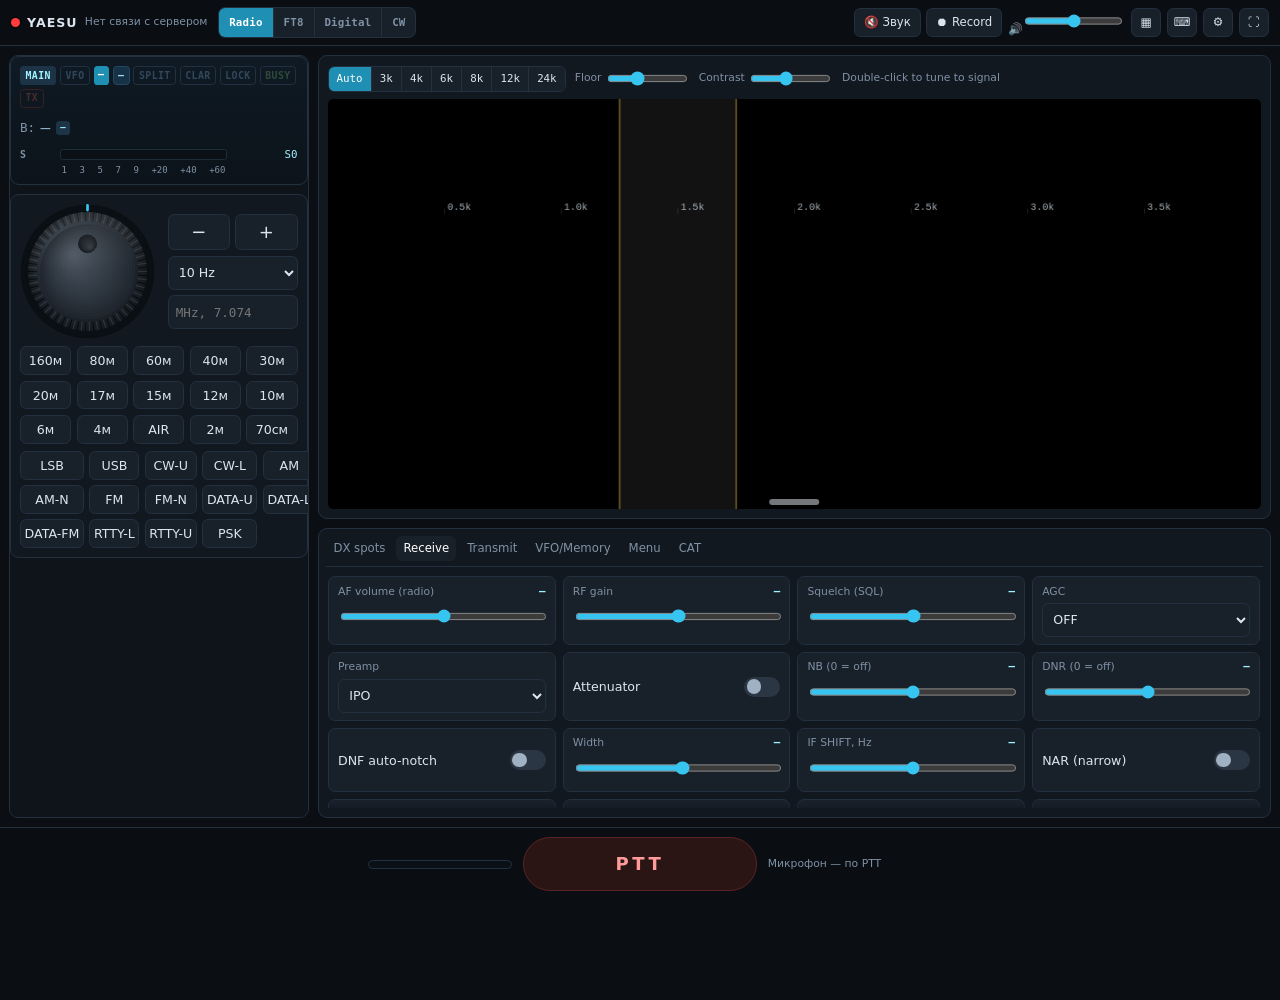
<file: web/index.html>
﻿<!doctype html>
<html lang="ru">
<head>
<meta charset="utf-8">
<meta name="viewport" content="width=device-width, initial-scale=1, viewport-fit=cover, user-scalable=no">
<meta name="theme-color" content="#0d1117">
<meta name="mobile-web-app-capable" content="yes">
<title>Yaesu Web Pult</title>
<link rel="manifest" href="manifest.webmanifest">
<link rel="icon" href="icon.svg" type="image/svg+xml">
<link rel="apple-touch-icon" href="icon-192.png">
<link rel="stylesheet" href="app.css">
<link rel="stylesheet" href="appearance.css">
<script src="i18n.js"></script>
<script src="appearance.js"></script>
<link rel="stylesheet" href="dx.css">
<link rel="stylesheet" href="ft8-workspace.css">
</head>
<body>

<!-- Вход -->
<div id="login" class="overlay hidden">
  <div class="dialog">
    <h2 data-i18n="login.title">Yaesu Web Pult</h2>
    <p id="loginMsg" data-i18n-dynamic class="muted" data-i18n="login.msg">Введите пароль сервера</p>
    <input id="loginPw" type="password" autocomplete="current-password" placeholder="Пароль" data-i18n-placeholder="login.placeholder">
    <button id="loginBtn" class="btn primary wide" data-i18n="login.btn">Войти</button>
  </div>
</div>

<header class="topbar">
  <div class="brand"><span class="dot" id="linkDot"></span><b>YAESU</b><span id="rigInfo" data-i18n-dynamic class="muted small" data-i18n="rig.nolink">нет связи</span></div>
  <div class="mode-switch" role="group" aria-label="Режим работы" data-i18n-aria-label="mode.group">
    <button id="btnRadio" data-op="" class="on" aria-pressed="true" data-i18n="mode.radio" data-i18n-title="mode.radio.title">Радио</button>
    <button id="btnFt8" data-op="ft8" aria-pressed="false" data-i18n="top.ft8" data-i18n-title="top.ft8.title">FT8</button>
    <button id="btnDigi" data-op="digi" aria-pressed="false" data-i18n="top.digi" data-i18n-title="top.digi.title">Цифра</button>
    <button id="btnCw" data-op="cw" aria-pressed="false" data-i18n="mode.cw" data-i18n-title="mode.cw.title">CW</button>
  </div>
  <div class="top-actions">
    <button id="btnAudio" data-i18n-dynamic class="btn chip" title="Звук приёмника на этом устройстве" data-i18n="top.audio" data-i18n-title="top.audio.title">🔇 Звук</button>
    <button id="btnRec" class="btn chip rec" title="Записать связь (приём и передачу) в файл на ПК с сервером" data-i18n="top.rec" data-i18n-title="top.rec.title">⏺ Запись</button>
    <label class="vol" title="Громкость на этом устройстве" data-i18n-title="top.vol.title"><input id="volume" type="range" min="0" max="200" value="100"></label>
    <button id="btnLayout" class="btn chip icon" title="Компоновка панелей" data-i18n="top.layout" data-i18n-title="top.layout.title">▦</button>
    <button id="btnKeys" class="btn chip icon" title="Горячие клавиши (?)" data-i18n="top.keys" data-i18n-title="top.keys.title">⌨</button>
    <button id="btnSettings" class="btn chip icon" title="Настройки" data-i18n="top.settings" data-i18n-title="top.settings.title">⚙</button>
    <button id="btnPanel" class="btn chip hidden" title="Панель управления сервером" data-i18n="top.panel" data-i18n-title="top.panel.title">🖥 Сервер</button>
    <button id="btnFull" class="btn chip icon" title="Во весь экран" data-i18n="top.full" data-i18n-title="top.full.title">⛶</button>
  </div>
</header>

<main class="layout">
  <div class="col-left" id="colLeft">
  <!-- ===== Дисплей трансивера ===== -->
  <section class="panel display" id="display">
    <div class="vfo-row">
      <div class="badges">
        <button class="badge bb" id="bVfo" title="Основной приёмник MAIN / SUB — переключить" data-i18n-title="disp.main_sub">MAIN</button>
        <button class="badge bb off" id="bVm" title="Режим VFO / каналы памяти — переключить" data-i18n-title="disp.vfo_mem">VFO</button>
        <span class="badge mode" id="bMode">—</span>
        <span class="badge band" id="bBand" title="Диапазон по текущей частоте">—</span>
        <button class="badge bb off" id="bSplit" title="SPLIT, как на трансивере: частота второго приёмника переносится в основной — частоты меняются местами" data-i18n-title="disp.split">SPLIT</button>
        <button class="badge bb off" id="bClar" title="Расстройка приёма (CLAR) — включить/выключить" data-i18n-title="disp.clar">CLAR</button>
        <button class="badge bb off" id="bLock" title="Блокировка ручки трансивера — включить/выключить" data-i18n-title="disp.lock">LOCK</button>
        <span class="badge busy off" id="bBusy" title="Шумоподавитель трансивера открыт — есть сигнал" data-i18n-title="disp.busy">BUSY</span>
        <span class="badge tx off" id="bTx">TX</span>
      </div>
      <div class="freq" id="freqA" title="Колесо или клик по верхней/нижней половине цифры — изменить разряд" data-i18n-title="disp.freq"></div>
      <div class="sub-row">
        <span class="muted" id="lblB">B:</span> <span id="freqB" class="freq-b">—</span> <span class="badge small-b" id="bModeB">—</span> <span class="badge tx small-b hidden" id="bTxB" title="SPLIT: передача на этой частоте" data-i18n-title="disp.tx_split">TX</span>
        <span class="spacer"></span>
        <span id="opUtc" class="mono op-utc">--:--:-- UTC</span>
        <span class="muted small" id="pwrInfo"></span>
      </div>
    </div>
    <div class="meters" id="meters" data-mode="analog">
      <div class="meter-analog" id="meterAnalog" data-size="compact">
        <canvas id="meterGauge" role="img" aria-label="RX S: —"></canvas>
        <div class="meter-footer">
          <div class="meter-readout" id="meterReadout"><span id="meterActive">RX · S</span><b id="meterValue">—</b></div>
          <div class="meter-select" role="group" aria-label="TX meter" data-i18n-aria-label="opts.meter.tx">
            <span>TX</span><button type="button" data-meter-tx="po" aria-pressed="true" title="Мощность передатчика" data-i18n-title="opts.meter.po">PO</button><button type="button" data-meter-tx="swr" aria-pressed="false" title="Коэффициент стоячей волны" data-i18n-title="opts.meter.swr">SWR</button>
          </div>
        </div>
      </div>
      <div class="meter" id="mS"><label>S</label><div class="bar"><i></i></div><span class="val"></span></div>
      <div class="meter scale-row"><label></label><div class="scale"><span>1</span><span>3</span><span>5</span><span>7</span><span>9</span><span>+20</span><span>+40</span><span>+60</span></div><span></span></div>
      <div class="meter tx" id="mPo"><label>PO</label><div class="bar"><i></i></div><span class="val"></span></div>
      <div class="meter tx" id="mSwr"><label>SWR</label><div class="bar"><i></i></div><span class="val"></span></div>
      <div class="meter tx" id="mAlc"><label>ALC</label><div class="bar"><i></i></div><span class="val"></span></div>
    </div>
  </section>

  <!-- ===== Настройка частоты ===== -->
  <section class="panel tune">
    <div class="tune-row">
      <canvas class="dial" id="dial" title="Основная ручка: вращайте по кругу мышью или пальцем, колесо мыши — по шагу. Резкий бросок — ручка докрутится по инерции" data-i18n-title="tune.dial"></canvas>
      <div class="tune-side">
      <div class="tune-btns"><button class="btn" data-step="-1" title="Шаг вниз" data-i18n-title="tune.step_down">−</button><button class="btn" data-step="1" title="Шаг вверх" data-i18n-title="tune.step_up">+</button></div>
      <select id="step" title="Шаг настройки (на одно деление ручки)" data-i18n-title="tune.step">
        <option value="1">1 Hz</option><option value="10" selected>10 Hz</option><option value="50">50 Hz</option>
        <option value="100">100 Hz</option><option value="500">500 Hz</option><option value="1000">1 kHz</option>
        <option value="5000">5 kHz</option><option value="9000">9 kHz</option><option value="10000">10 kHz</option>
        <option value="12500">12.5 kHz</option><option value="25000">25 kHz</option><option value="100000">100 kHz</option>
      </select>
      <input id="freqInput" inputmode="decimal" placeholder="МГц, 7.074" data-i18n-placeholder="tune.freq_ph" class="freq-input">
      </div>
    </div>
    <div class="btn-grid bands" id="bands"></div>
    <div class="btn-grid modes" id="modes"></div>
    <div class="sq-row" id="sqRow">
      <span class="sq-title" data-i18n="sq.title">Шумодав</span>
      <div class="seg" id="sqMode">
        <button data-v="off" data-i18n="sq.off">Выкл</button><button data-v="radio" title="По шумоподавителю трансивера (SQL)" data-i18n="sq.radio" data-i18n-title="sq.radio.title">По ТРХ</button><button data-v="level" title="По уровню сигнала — порог ниже" data-i18n="sq.level" data-i18n-title="sq.level.title">По уровню</button>
      </div>
      <label class="sq-ctl" id="sqRadioCtl" title="SQL трансивера: чем больше, тем сильнее нужен сигнал" data-i18n-title="sq.radio_ctl">SQL <input type="range" id="sqRadio" min="0" max="255"><b id="sqRadioV">—</b></label>
      <label class="sq-ctl hidden" id="sqLevelCtl" title="Порог открытия по уровню звука" data-i18n-title="sq.level_ctl"><span data-i18n="sq.level_ctl_label">Порог</span> <input type="range" id="sqThr" min="-100" max="-10"><b id="sqThrV"></b></label>
      <span class="sq-lamp" id="sqLamp" title="Звук открыт / закрыт шумодавом" data-i18n-title="sq.lamp"></span>
      <span class="muted small mono" id="sqLvl"></span>
    </div>
  </section>

  </div>

  <!-- ===== Водопад ===== -->
  <section class="panel wfpanel">
    <div class="wf-tools">
      <button class="btn chip hidden" id="wfSrc" title="Источник водопада" data-i18n-title="wf.src" data-i18n="wf.src.audio">Звук</button>
      <div class="seg" id="spanSeg">
        <button data-v="0" title="По реальной полосе звука трансивера" data-i18n="wf.auto" data-i18n-title="wf.auto.title">Авто</button><button data-v="3000">3k</button><button data-v="4000">4k</button><button data-v="6000">6k</button><button data-v="8000">8k</button><button data-v="12000">12k</button><button data-v="24000">24k</button>
      </div>
      <button class="btn chip hidden" id="wfCenter" title="AM/FM: звук показывается от центра в обе стороны — сигнал посередине, как на экране трансивера" data-i18n="wf.center" data-i18n-title="wf.center.title">◇ Центр</button>
      <label class="mini"><span data-i18n="wf.floor">Пол</span><input id="wfFloor" type="range" min="0" max="200" value="70"></label>
      <label class="mini"><span data-i18n="wf.contrast">Конт</span><input id="wfRange" type="range" min="20" max="160" value="80"></label>
      <span class="muted small" id="wfHint" data-i18n="wf.hint">Двойной клик — настроиться на сигнал</span>
    </div>
    <div class="wf-wrap" id="wfWrap">
      <canvas id="spec"></canvas>
      <canvas id="wf"></canvas>
      <canvas id="ftLab"></canvas>
      <canvas id="overlay"></canvas>
      <div class="wf-cursor" id="wfCursor"></div>
      <div class="wf-msg hidden" id="wfMsg"></div>
    </div>
    <div class="wf-splitter" id="wfSplitter" role="separator" aria-orientation="horizontal" title="Потяните, чтобы изменить высоту водопада. Двойной клик — по умолчанию" data-i18n-title="wf.splitter.title"></div>
  </section>

  <!-- ===== Вкладки ===== -->
  <section class="panel tabs-panel">
    <nav class="tabs" id="tabs">
      <button data-tab="dx" data-i18n="dx.tab">DX-споты</button>
      <button data-tab="rx" class="on" data-i18n="tab.rx">Приём</button>
      <button data-tab="tx" data-i18n="tab.tx">Передача</button>
      <button data-tab="vfo" data-i18n="tab.vfo">VFO/Память</button>
      <button data-tab="menu" data-i18n="tab.menu">Меню</button>
      <button data-tab="cat" data-i18n="tab.cat">CAT</button>
    </nav>

    <div class="tab" id="tab-dx">
      <p id="dxDockHint" class="muted" data-i18n="dx.docked">DX-споты закреплены рядом со спектром.</p>
      <div id="dxContent">
        <header class="dx-heading"><div><span class="dx-eyebrow">DX CLUSTER</span><h2 data-i18n="dx.title">На диапазонах</h2></div><span id="dxStatus" class="dx-status" role="status">Отключён</span></header>
        <p id="dxReason" class="muted small" role="status"></p>
        <details id="dxSettings" class="dx-settings" open><summary data-i18n="dx.connection">Подключение к кластеру</summary>
          <form id="dxConnectForm" class="dx-connect">
            <label class="dx-provider"><span data-i18n="dx.provider">Источник</span><select id="dxProvider"><option value="telnet" data-i18n="dx.provider.telnet">DXSpider / AR-Cluster (telnet)</option><option value="spotradio" data-i18n="dx.provider.spotradio">SpotRadio (spotradio.ru)</option></select></label>
            <label class="dx-host"><span data-i18n="dx.host">Сервер</span><input id="dxHost" value="dxc.hamserve.uk" maxlength="253" required autocomplete="off"></label>
            <label class="dx-port"><span data-i18n="dx.port">Порт</span><input id="dxPort" type="number" min="1" max="65535" value="7300" required></label>
            <label class="dx-call"><span data-i18n="dx.call">Ваш позывной</span><input id="dxCall" maxlength="23" placeholder="R6…" required autocomplete="off" spellcheck="false"></label>
            <div class="dx-actions"><button type="submit" id="dxConnect" class="btn primary" data-i18n="dx.connect">Подключить</button><button type="button" id="dxDisconnect" class="btn" data-i18n="dx.disconnect">Отключить</button></div>
          </form>
          <p class="muted small" data-i18n="dx.shared">Одно подключение для всех пультов. Только приём спотов; для telnet-кластера позывной передаётся серверу.</p>
          <p id="dxSpotradioHint" class="muted small" hidden data-i18n="dx.spotradio.hint">Публичный поток SpotRadio: позывной, сервер и порт не нужны.</p>
        </details>
        <div class="dx-filters">
          <label><span data-i18n="dx.band">Диапазон</span><select id="dxBand"><option value="" data-i18n="dx.all">Все</option><option value="current" data-i18n="dx.current">Текущий VFO</option></select></label>
          <label><span data-i18n="dx.mode">Вид из комментария</span><select id="dxMode"><option value="" data-i18n="dx.all">Все</option><option>CW</option><option>SSB</option><option>FT8</option><option>FT4</option><option>RTTY</option><option>FM</option><option>AM</option><option>PSK31</option><option value="unknown" data-i18n="dx.unknown">Не указан</option></select></label>
          <label><span data-i18n="dx.age">Не старше</span><select id="dxAge"><option value="5">5 min</option><option value="15">15 min</option><option value="30" selected>30 min</option><option value="60">60 min</option></select></label>
          <label class="dx-search"><span data-i18n="dx.search">Позывной / страна</span><input id="dxSearch" type="search" maxlength="40" placeholder="DX…" autocomplete="off"></label>
          <label class="dx-check"><input type="checkbox" id="dxNew"><span data-i18n="dx.newonly">Новые страны / диапазоны</span></label>
        </div>
        <div class="dx-summary"><span id="dxCount"></span><span id="dxLog" class="muted"></span><label class="dx-check dx-compact-toggle" data-i18n-title="dx.compact.hint"><input type="checkbox" id="dxCompact"><span data-i18n="dx.compact">Компактная схема</span></label></div>
        <div class="dx-table-wrap"><table class="dx-table"><thead><tr><th data-i18n="dx.station">Станция</th><th data-i18n="dx.freq">кГц</th><th data-i18n="dx.details">Сообщение</th><th>UTC</th></tr></thead><tbody id="dxRows"></tbody></table><p id="dxEmpty" class="dx-empty"></p></div>
        <p class="muted small dx-footnote" data-i18n="dx.hint">Клик по позывному — настройка RX. Вид работы и SPLIT не меняются. Во время передачи перестройка заблокирована.</p>
      </div>
    </div>
    <div class="tab on" id="tab-rx">
      <div id="hamlibControls"></div>
      <div class="ctl-grid">
        <div class="ctl" data-k="af" data-min="0" data-max="255" data-label="AF volume (radio)" data-label-key="ctl.af"></div>
        <div class="ctl" data-k="rf" data-min="0" data-max="255" data-label="RF gain" data-label-key="ctl.rf"></div>
        <div class="ctl" data-k="sql" data-min="0" data-max="255" data-label="Squelch (SQL)" data-label-key="ctl.sql"></div>
        <div class="ctl sel" data-k="agc" data-label="AGC" data-opts="0:OFF,1:FAST,2:MID,3:SLOW,4:AUTO (FAST),5:AUTO (MID),6:AUTO (SLOW)" data-label-key="ctl.agc"></div>
        <div class="ctl sel" data-k="preamp" data-label="Preamp" data-label-key="ctl.preamp" data-opts="0:IPO,1:AMP1,2:AMP2"></div>
        <div class="ctl tog" data-k="att" data-label="Attenuator" data-label-key="ctl.att"></div>
        <div class="ctl" data-k="nb" data-min="0" data-max="10" data-label="NB (0 = off)" data-label-key="ctl.nb"></div>
        <div class="ctl" data-k="nr" data-min="0" data-max="10" data-label="DNR (0 = off)" data-label-key="ctl.nr"></div>
        <div class="ctl tog" data-k="dnf" data-label="DNF auto-notch" data-label-key="ctl.dnf"></div>
        <div class="ctl" data-k="width" data-min="0" data-max="23" data-label="Width" data-label-key="ctl.width" data-fmt="width"></div>
        <div class="ctl" data-k="ifshift" data-min="-1200" data-max="1200" data-step="20" data-label="IF SHIFT, Hz" data-label-key="ctl.ifshift" data-reset="0"></div>
        <div class="ctl tog" data-k="narrow" data-label="NAR (narrow)" data-label-key="ctl.narrow"></div>
        <div class="ctl tog" data-k="notch" data-label="Manual notch" data-label-key="ctl.notch"></div>
        <div class="ctl" data-k="notch_freq" data-min="10" data-max="3200" data-step="10" data-label="Notch, Hz" data-label-key="ctl.notch_freq"></div>
        <div class="ctl tog" data-k="contour" data-label="CONTOUR" data-label-key="ctl.contour"></div>
        <div class="ctl" data-k="contour_freq" data-min="10" data-max="3200" data-step="10" data-label="CONTOUR, Hz" data-label-key="ctl.contour_freq"></div>
        <div class="ctl tog" data-k="apf" data-label="APF (CW)" data-label-key="ctl.apf"></div>
        <div class="ctl" data-k="apf_freq" data-min="0" data-max="50" data-label="APF shift" data-label-key="ctl.apf_freq" data-fmt="apf"></div>
        <div class="ctl tog" data-k="clar_rx" data-label="CLAR RX (RIT)" data-label-key="ctl.clar_rx"></div>
        <div class="ctl tog" data-k="clar_tx" data-label="CLAR TX (XIT)" data-label-key="ctl.clar_tx"></div>
        <div class="ctl" data-k="clar" data-min="-9999" data-max="9999" data-step="10" data-label="CLAR, Hz" data-label-key="ctl.clar" data-reset="0"></div>
        <div class="ctl tog" data-k="dual" data-label="Dual receive" data-label-key="ctl.dual"></div>
      </div>
    </div>

    <div class="tab" id="tab-tx">
      <div class="ctl-grid">
        <div class="ctl" data-k="power" data-min="0.5" data-max="100" data-step="1" data-label="Power, W" data-label-key="ctl.power"></div>
        <div class="ctl" data-k="mic" data-min="0" data-max="100" data-label="MIC GAIN" data-label-key="ctl.mic"></div>
        <div class="ctl tog" data-k="proc" data-label="Compressor (PROC)" data-label-key="ctl.proc"></div>
        <div class="ctl" data-k="proc_level" data-min="0" data-max="100" data-label="PROC level" data-label-key="ctl.proc_level"></div>
        <div class="ctl" data-k="amc" data-min="0" data-max="100" data-label="AMC" data-label-key="ctl.amc"></div>
        <div class="ctl tog" data-k="vox" data-label="VOX" data-label-key="ctl.vox"></div>
        <div class="ctl" data-k="vox_gain" data-min="0" data-max="100" data-label="VOX gain" data-label-key="ctl.vox_gain"></div>
        <div class="ctl" data-k="vox_delay" data-min="0" data-max="33" data-label="VOX delay" data-label-key="ctl.vox_delay" data-fmt="delay"></div>
        <div class="ctl tog" data-k="mon" data-label="Monitor" data-label-key="ctl.mon"></div>
        <div class="ctl" data-k="mon_level" data-min="0" data-max="100" data-label="Monitor level" data-label-key="ctl.mon_level"></div>
        <div class="ctl sel" data-k="tone_mode" data-label="Tone (CTCSS/DCS)" data-label-key="ctl.tone_mode" data-opts="0:Выкл,1:CTCSS ENC,2:TSQ,3:DCS"></div>
        <div class="ctl sel" data-k="ctcss" data-label="CTCSS, Hz" data-label-key="ctl.ctcss" data-opts="ctcss"></div>
        <div class="ctl sel" data-k="rpt_shift" data-label="Repeater shift" data-label-key="ctl.rpt_shift" data-opts="0:Симплекс,1:+,2:−"></div>
        <div class="ctl tog" data-k="txw" data-label="TXW (monitor TX)" data-label-key="ctl.txw"></div>
      </div>
      <div class="btn-row">
        <button class="btn" data-act="tune" data-i18n="tx.tune">⚡ Тюнер (встр.)</button>
        <button class="btn" data-act="tune_ext" data-i18n="tx.tune_ext">⚡ Тюнер внешн.</button>
        <button class="btn" data-act="tune_stop" data-i18n="tx.tune_stop">■ Стоп</button>
        <button class="btn" data-act="atas_tune" data-i18n="tx.atas">ATAS авто</button>
        <button class="btn" data-act="atas_up" data-i18n="tx.atas_up">ATAS ▲</button>
        <button class="btn" data-act="atas_down" data-i18n="tx.atas_down">ATAS ▼</button>
        <span class="muted small" id="tuneState"></span>
      </div>

      <div class="vk card-lite">
        <div class="vk-head">
          <b data-i18n="tx.vk.title">📢 Автовызов голосом</b>
          <span class="muted small" data-i18n="tx.vk.hint">Запишите CQ — пульт будет передавать его по кругу, слушая эфир в паузах. PTT, Esc или «Стоп» — прекратить.</span>
        </div>
        <div class="vk-slots" id="vkSlots"></div>
        <div class="vk-opts">
          <label class="mini"><span data-i18n="vk.pause">Пауза, с</span><input type="number" id="vkPause" class="num" min="2" max="600" value="10"></label>
          <label class="mini"><span data-i18n="vk.rep">Повторов</span><input type="number" id="vkRep" class="num" min="1" max="100" value="10"></label>
          <label class="mini" title="Остановить автовызов, если в паузе появился сигнал не слабее" data-i18n-title="vk.stop_sig.title"><span data-i18n="vk.stop_sig_label">Стоп при сигнале</span>
            <select id="vkSig"><option value="0" data-i18n="vk.nofollow">не следить</option><option value="3">S3</option><option value="5" selected>S5</option><option value="7">S7</option><option value="9">S9</option></select></label>
          <button class="btn" id="vkStop" data-i18n="vk.stop">■ Стоп автовызова</button>
          <span class="cw-meter mono" id="vkStatus">—</span>
        </div>
        <input type="file" id="vkFile" accept="audio/*" class="hidden">
      </div>
    </div>

    <div class="tab" id="tab-vfo">
      <div class="vfo-groups">
        <div class="vfo-group">
          <h4 data-i18n="vfo.group.rx">Приёмник</h4>
          <div class="btn-row vfo-actions">
            <button class="btn" data-set="vfo:0" data-i18n="vfo.work_main">Работать на MAIN</button>
            <button class="btn" data-set="vfo:1" data-i18n="vfo.work_sub">Работать на SUB</button>
            <button class="btn" data-act="a_to_b" data-i18n="vfo.a_to_b">A → B</button>
            <button class="btn" data-act="b_to_a" data-i18n="vfo.b_to_a">B → A</button>
            <button class="btn" data-act="swap" data-i18n="vfo.swap">A ⇄ B</button>
            <button class="btn" id="btnSplit" title="Как кнопка SPLIT на трансивере: частоты A и B меняются местами" data-i18n="vfo.split" data-i18n-title="vfo.split.title">SPLIT (A ⇄ B)</button>
          </div>
        </div>
        <div class="vfo-group">
          <h4 data-i18n="vfo.group.band">Диапазон и скан</h4>
          <div class="btn-row vfo-actions">
            <button class="btn" data-act="band_down" data-i18n="vfo.band_down">Диапазон ◀</button>
            <button class="btn" data-act="band_up" data-i18n="vfo.band_up">Диапазон ▶</button>
            <button class="btn" data-act="scan_down" data-i18n="vfo.scan_down">Скан ◀</button>
            <button class="btn" data-act="scan_stop" data-i18n="vfo.scan_stop">■ Скан</button>
            <button class="btn" data-act="scan_up" data-i18n="vfo.scan_up">Скан ▶</button>
            <button class="btn" data-act="zero_in" data-i18n="vfo.zero_in">ZERO-IN</button>
          </div>
        </div>
        <div class="vfo-group">
          <h4 data-i18n="vfo.group.mem">Память и блокировка</h4>
          <div class="btn-row vfo-actions">
            <button class="btn" data-act="vfo_mode" data-i18n="vfo.mode_vfo">Режим VFO</button>
            <button class="btn" data-act="mem_mode" data-i18n="vfo.mode_mem">Режим памяти</button>
            <input id="memCh" type="number" min="1" max="999" value="1" class="num">
            <button class="btn" id="btnMemCh" data-i18n="vfo.mem_go">Вызвать канал</button>
            <button class="btn primary" id="btnMemEd" title="Чтение, правка и запись всех каналов памяти — как ADMS / RT Systems" data-i18n-title="vfo.mem_ed.title" data-i18n="vfo.mem_ed">Редактор каналов…</button>
            <button class="btn" data-act="qmb_store" data-i18n="vfo.qmb_sto">QMB запомнить</button>
            <button class="btn" data-act="qmb_recall" data-i18n="vfo.qmb_rcl">QMB вызвать</button>
            <button class="btn" id="btnLock" data-i18n="vfo.lock">LOCK</button>
          </div>
        </div>
      </div>
      <div class="ctl-grid">
        <div class="ctl sel" data-k="mode_b" data-label="VFO-B mode" data-opts="modes" data-label-key="ctl.mode_b"></div>
        <div class="ctl" data-k="dimmer" data-min="0" data-max="20" data-label="Display brightness" data-label-key="ctl.dimmer"></div>
      </div>
      <h4><span data-i18n="vfo.my_freqs">Мои частоты</span> <span class="muted small" data-i18n="vfo.my_freqs.hint">(хранятся на этом устройстве)</span></h4>
      <div class="btn-row"><input id="favName" placeholder="Название" data-i18n-placeholder="vfo.fav_name" class="text"><button class="btn" id="favAdd" data-i18n="vfo.fav_add">＋ Добавить текущую</button></div>
      <div id="favList" class="fav-list"></div>
    </div>

    <div class="tab" id="tab-cw">
      <!-- ===== Декодер ===== -->
      <div class="cw-bar">
        <button class="btn" id="cwDecBtn" data-i18n-dynamic title="Расшифровка азбуки Морзе из звука приёма" data-i18n="cw.dec_on" data-i18n-title="cw.dec_on.title">● Декодер</button>
        <div class="seg" id="cwAlpha"><button data-v="lat" class="on">LAT</button><button data-v="cyr" data-i18n="cw.alpha.cyr">КИР</button></div>
        <label class="mini" title="Частота тона: авто — сам находит самый сильный сигнал в полосе. Правый клик по водопаду — задать вручную" data-i18n-title="cw.tone.title"><span data-i18n="cw.tone">Тон</span>
          <select id="cwFreq"><option value="0" data-i18n="cw.tone.auto">авто</option></select></label>
        <label class="mini" title="Чувствительность: меньше — читает слабее сигналы, но больше мусора от помех" data-i18n-title="cw.thr.title"><span data-i18n="cw.thr">Порог</span><input type="range" id="cwSq" min="11" max="28" value="15"></label>
        <span class="cw-meter mono" id="cwInfo">—</span>
        <span class="spacer"></span>
        <button class="btn small" id="cwClear" title="Очистить экран" data-i18n="cw.clear" data-i18n-title="common.clear">Очистить</button>
        <button class="btn small" id="cwNew" title="Начать новую связь" data-i18n="cw.new" data-i18n-title="cw.new.title">Новая связь</button>
      </div>
      <div class="cw-screen mono" id="cwScreen" aria-live="polite"><span class="muted" id="cwHint" data-i18n="cw.hint">Включите декодер и настройтесь на телеграфную станцию: двойной клик по сигналу на водопаде (в режиме CW).</span></div>

      <!-- ===== Разбор принятого ===== -->
      <div class="cw-ai" id="cwAi">
        <div class="cw-ai-head">
          <b data-i18n="cw.ai.title">Разбор принятого</b>
          <span class="muted small" data-i18n="cw.ai.sub">По правилам CW-связи</span>
          <span class="spacer"></span>
          <button class="btn small" id="cwAnalyze" title="Разобрать последнее принятое (клавиша I)" data-i18n="cw.analyze" data-i18n-title="cw.analyze.title">Разобрать</button>
          <button class="btn small" id="cwReply" title="Составить ответ по шаблону (клавиша Y)" data-i18n="cw.reply" data-i18n-title="cw.reply.title">📝 Ответ</button>
        </div>
        <div id="cwAiBody" data-i18n-dynamic class="cw-ai-body muted small" data-i18n="cw.ai.body">Принятое после паузы разбирается автоматически: позывной, RST, имя, QTH, стандартные сокращения Q-кодов и аббревиатуры CW.</div>
      </div>

      <!-- ===== Передача ===== -->
      <div class="cw-tx">
        <div class="cw-proposal hidden" id="cwProposal">
          <div><b id="cwPropTitle" data-i18n-dynamic data-i18n="cw.prop.title">Предложенный ответ</b> <span class="muted small" id="cwPropRu"></span></div>
          <div class="mono cw-prop-text" id="cwPropText"></div>
          <div class="btn-row"><button class="btn primary" id="cwPropSend" data-i18n="cw.prop.send">▶ Передать</button><button class="btn" id="cwPropEdit" data-i18n="cw.prop.edit">Изменить</button><button class="btn" id="cwPropCancel" data-i18n="cw.prop.cancel">Отменить</button><span class="cw-count mono" id="cwPropCount"></span></div>
        </div>
        <div class="cw-macros" id="cwMacros"></div>
        <div class="cw-txrow">
          <textarea id="cwText" class="mono" rows="2" placeholder="Текст для передачи (Ctrl+Enter — передать). {CALL} — позывной корреспондента, {MY} — ваш" data-i18n-placeholder="cw.text.ph"></textarea>
          <div class="cw-txbtns">
            <button class="btn primary" id="cwSend" title="Ctrl+Enter" data-i18n="cw.send">▶ Передать</button>
            <button class="btn" id="cwStop" title="Esc" data-i18n="cw.stop">■ Стоп</button>
          </div>
        </div>
        <div class="cw-txline mono hidden" id="cwTxLine"></div>
        <div class="cw-auto">
          <label class="chk"><input type="checkbox" id="cwAuto"> <b data-i18n="cw.auto">Автоответ по шаблону</b></label>
          <span class="muted small"><span data-i18n="cw.auto.hint1">Когда корреспондент зовёт ваш позывной и закончил передачу, пульт составит ответ по шаблону и передаст его через</span>
            <input type="number" id="cwAutoDelay" min="3" max="30" class="num tiny"> <span data-i18n="cw.auto.hint2">с (можно отменить). Не больше</span>
            <input type="number" id="cwAutoMax" min="1" max="20" class="num tiny"> <span data-i18n="cw.auto.hint3">передач подряд.</span></span>
        </div>
      </div>

      <h4 data-i18n="cw.op">Оператор</h4>
      <div class="cw-op">
        <label><span data-i18n="cw.op.call">Позывной</span><input id="opCall" class="text mono" placeholder="R6AAF"></label>
        <label><span data-i18n="cw.op.name">Имя</span><input id="opName" class="text" placeholder="EUGENE"></label>
        <label><span data-i18n="cw.op.qth">QTH</span><input id="opQth" class="text" placeholder="GELENDZHIK"></label>
        <label class="grow"><span data-i18n="cw.op.extra">Ещё о себе (для шаблонов)</span><input id="opExtra" class="text" placeholder="RIG YAESU 10W ANT VERTICAL"></label>
      </div>

      <h4 data-i18n="cw.rig">Ключ трансивера</h4>
      <div class="ctl-grid">
        <div class="ctl" data-k="key_speed" data-min="4" data-max="60" data-label="Speed, WPM" data-label-key="ctl.key_speed"></div>
        <div class="ctl" data-k="key_pitch" data-min="0" data-max="75" data-label="CW pitch" data-fmt="pitch" data-label-key="ctl.key_pitch"></div>
        <div class="ctl tog" data-k="keyer" data-label="Electronic keyer" data-label-key="ctl.keyer"></div>
        <div class="ctl tog" data-k="bk" data-label="BREAK-IN" data-label-key="ctl.bk"></div>
        <div class="ctl" data-k="bk_delay" data-min="0" data-max="33" data-label="BK delay" data-fmt="delay" data-label-key="ctl.bk_delay"></div>
      </div>
      <div class="btn-row">
        <button class="btn" data-act="spot_on" data-i18n="cw.spot_on">SPOT вкл</button><button class="btn" data-act="spot_off" data-i18n="cw.spot_off">SPOT выкл</button>
        <button class="btn" data-act="zero_in" data-i18n="vfo.zero_in">ZERO-IN</button>
      </div>
      <h4 data-i18n="cw.mems">Память ключа</h4>
      <div id="cwMems" class="cw-mems"></div>
      <p class="muted small" data-i18n="cw.mems.hint">Текст передаёт сам трансивер из своей памяти ключа (до 50 знаков за раз) — без задержек сети. BREAK-IN включается автоматически. Длинный текст передаётся кусками через ячейку 5.</p>
    </div>

    <div class="tab" id="tab-digi">
      <div class="dg-head">
        <div class="seg" id="dgSw"><button data-v="rtty" class="on">RTTY</button><button data-v="fax" data-i18n="digi.fax">Метеофакс</button><button data-v="nx">NAVTEX</button><button data-v="sstv">SSTV</button><button data-v="psk">PSK31</button></div>
        <span class="muted small" id="dgHint" data-i18n="digi.hint">Правый клик по водопаду — настроить декодер на сигнал</span>
      </div>

      <!-- ===== RTTY ===== -->
      <div id="dgRtty">
        <div class="cw-bar">
          <button class="btn" id="rtDecBtn" data-i18n-dynamic data-i18n="rt.dec_off">○ Декодер выкл</button>
          <label class="mini"><span data-i18n="rt.baud">Скорость</span><select id="rtBaud"><option>45.45</option><option>50</option><option>75</option><option>100</option></select></label>
          <label class="mini"><span data-i18n="rt.shift">Сдвиг</span><select id="rtShift"><option>170</option><option>200</option><option>425</option><option>450</option><option>850</option></select></label>
          <label class="mini" title="Середина между тонами mark и space, Гц звука" data-i18n-title="rt.center.title"><span data-i18n="rt.center">Центр</span><input type="number" id="rtFc" class="num" min="500" max="2900" step="5" value="2210"></label>
          <button class="btn small" id="rtTune" title="Найти пару тонов RTTY в полосе приёма" data-i18n="rt.autotune" data-i18n-title="rt.autotune.title">Автонастройка</button>
          <label class="mini" title="Авто — декодер сам определяет, перевёрнуты ли тоны (LSB/USB, «реверс»)" data-i18n-title="rt.pol.title"><span data-i18n="rt.pol">Полярность</span><select id="rtPol"><option value="0" data-i18n="rt.pol.auto">авто</option><option value="1" data-i18n="rt.pol.norm">прямая</option><option value="-1" data-i18n="rt.pol.inv">обратная</option></select></label>
          <label class="chk mini" title="Unshift on space: после пробела — буквы" data-i18n-title="rt.usos.title"><input type="checkbox" id="rtUsos" checked> <span data-i18n="rt.usos">USOS</span></label>
          <span class="cw-meter mono" id="rtInfo">—</span>
          <span class="spacer"></span>
          <label class="mini"><span data-i18n="rt.station">Станция</span><select id="rtPreset"></select></label>
          <button class="btn small" id="rtClear" data-i18n="rt.clear">Очистить</button>
        </div>
        <div class="cw-screen dg-screen mono" id="rtScreen"><span class="muted" id="rtHintS" data-i18n="rt.hint">Включите декодер и настройтесь на телетайп. Метеосводки DWD (Германия): 50 Бод, сдвиг 450 Гц — выберите станцию в списке справа. Любительский RTTY: 45,45 Бод / 170 Гц, около 14080–14090 кГц.</span></div>
        <div class="cw-tx">
          <div class="cw-macros" id="rtMacros"></div>
          <div class="cw-txrow">
            <textarea id="rtText" class="mono" rows="2" placeholder="Текст для передачи RTTY (Ctrl+Enter — передать). {MY} — ваш позывной" data-i18n-placeholder="rt.text.ph"></textarea>
            <div class="cw-txbtns">
              <button class="btn primary" id="rtSend" title="Ctrl+Enter" data-i18n="rt.send">▶ Передать</button>
              <button class="btn" id="rtStop" title="Esc" data-i18n="rt.stop">■ Стоп</button>
            </div>
          </div>
          <div class="cw-txline mono hidden" id="rtTxLine"></div>
          <p class="muted small"><span data-i18n="rt.tx.hint">Передача — звуком через USB (AFSK), трансивер должен быть в режиме DATA-L или DATA-U. Тоны ставятся по любительскому стандарту (mark — верхняя частота в эфире); если корреспондент не читает —</span> <label class="chk"><input type="checkbox" id="rtRev"> <span data-i18n="rt.rev">реверс</span></label>.</p>
        </div>
      </div>

      <!-- ===== WEFAX ===== -->
      <div id="dgFax" class="hidden">
        <div class="cw-bar">
          <button class="btn" id="fxDecBtn" data-i18n-dynamic data-i18n="fx.dec_off">○ Приём выкл</button>
          <label class="mini"><span data-i18n="fx.lpm">Строк/мин</span><select id="fxLpm"><option>60</option><option>90</option><option selected>120</option><option>240</option></select></label>
          <label class="mini"><span data-i18n="fx.ioc">IOC</span><select id="fxIoc"><option selected>576</option><option>288</option></select></label>
          <label class="chk mini" title="Начинать по тону старта и заканчивать по тону стопа" data-i18n-title="fx.auto.title"><input type="checkbox" id="fxAuto" checked> <span data-i18n="fx.auto">авто старт/стоп</span></label>
          <label class="mini" title="Середина между чёрным и белым, Гц звука (обычно 1900). Правый клик по водопаду — поставить по сигналу" data-i18n-title="fx.center.title"><span data-i18n="fx.center">Центр</span><input type="number" id="fxCenter" class="num" min="1000" max="2800" step="10" value="1900"></label>
          <label class="chk mini" title="Автоподстройка центра по тону старта и фазированию" data-i18n-title="fx.afc.title"><input type="checkbox" id="fxAfc" checked> <span data-i18n="fx.afc">АПЧ</span></label>
          <button class="btn small" id="fxStart" title="Начать картинку сразу, не дожидаясь тона старта" data-i18n="fx.start_now" data-i18n-title="fx.start_now.title">Начать сейчас</button>
          <button class="btn small" id="fxStop" title="Закончить и сохранить картинку" data-i18n="fx.stop_save" data-i18n-title="fx.stop_save.title">Стоп и сохранить</button>
          <span class="mini"><span data-i18n="fx.slant">Наклон</span><button class="btn small" id="fxSlM" title="Shift — шаг 10" data-i18n-title="fx.slant_step.title">◀</button><b class="mono" id="fxSlant">0</b><button class="btn small" id="fxSlP" title="Shift — шаг 10" data-i18n-title="fx.slant_step.title">▶</button></span>
          <span class="cw-meter mono" id="fxInfo">—</span>
          <span class="bar-end">
            <label class="mini"><span data-i18n="fx.station">Станция</span><select id="fxPreset"></select></label>
            <button class="btn small" id="fxPng">💾 PNG</button>
            <button class="btn small" id="fxBig" title="Во весь экран (Esc — назад)" data-i18n-title="fx.full">⛶</button>
          </span>
        </div>
        <div class="fx-wrap" id="fxWrap"><button class="btn small fx-close" id="fxClose" title="Esc" data-i18n-title="fx.close.title">✕</button><canvas id="fxCanvas"></canvas><div class="fx-empty muted" id="fxEmpty"><div>Метеофакс принимается в <b>USB</b> на 1,9 кГц ниже частоты станции (выберите станцию в списке — частота и вид работы поставятся сами). Полоса WIDTH — не уже 2,4 кГц: сигнал занимает 1500–2300 Гц.
          <span data-i18n="fx.empty.tail">Картинка начнётся сама по тону старта. Клик по картинке — указать, где левый край карты; ◀ ▶ — исправить наклон.</span></div></div></div>
        <div class="muted small" id="fxSaved"></div>
      </div>

      <!-- ===== NAVTEX ===== -->
      <div id="dgNx" class="hidden">
        <div class="cw-bar">
          <button class="btn" id="nxDecBtn" data-i18n="nx.dec_off">○ Приём выкл</button>
          <label class="mini" title="Середина между тонами (сдвиг 170 Гц), Гц звука" data-i18n-title="nx.center.title"><span data-i18n="nx.center">Центр</span><input type="number" id="nxFc" class="num" min="500" max="2900" step="5" value="1700"></label>
          <span class="cw-meter mono" id="nxInfo">—</span>
          <span class="spacer"></span>
          <label class="mini"><span data-i18n="nx.station">Станция</span><select id="nxPreset"></select></label>
          <button class="btn small" id="nxClear" data-i18n="nx.clear">Очистить</button>
        </div>
        <div class="nx-msgs small" id="nxMsgs"></div>
        <div class="cw-screen dg-screen mono" id="nxScreen"><span class="muted" id="nxHint" data-i18n="nx.hint">NAVTEX — морские предупреждения и прогнозы на 518 кГц. Выберите станцию: трансивер встанет в USB на 516,3 кГц, сигнал окажется около 1700 Гц. Станции передают по расписанию (время — в списке); между сеансами эфир пустой. Ближайшая — Новороссийск (A), на 518 кГц её хорошо слышно на десятки и сотни километров.</span></div>
      </div>

      <!-- ===== SSTV ===== -->
      <div id="dgSstv" class="hidden">
        <div class="cw-bar">
          <button class="btn" id="svDecBtn" data-i18n="sv.dec_off">○ Приём выкл</button>
          <label class="mini" title="Обычно вид картинки узнаётся сам (по коду VIS или по синхроимпульсам)" data-i18n-title="sv.mode.title"><span data-i18n="sv.mode">Вид</span><select id="svMode"><option value="" data-i18n="sv.mode.auto">авто</option></select></label>
          <label class="chk mini" title="Начинать картинку и без кода VIS — по синхроимпульсам (если начало пропущено)" data-i18n-title="sv.catch.title"><input type="checkbox" id="svAuto" checked> <span data-i18n="sv.catch">ловить с середины</span></label>
          <button class="btn small" id="svStop" data-i18n="sv.stop">Стоп и сохранить</button>
          <span class="cw-meter mono" id="svInfo">—</span>
          <span class="spacer"></span>
          <label class="mini"><span data-i18n="sv.freq">Частота</span><select id="svPreset"></select></label>
          <button class="btn small" id="svPng">💾 PNG</button>
        </div>
        <div class="sv-wrap"><canvas id="svCanvas" width="320" height="256"></canvas>
          <div class="sv-side small">
            <p class="muted" data-i18n="sv.hint">SSTV — картинки от радиолюбителей: 14,230 МГц USB (самая людная), 21,340, 28,680 МГц; на 80 и 40 м — LSB. На 145,800 МГц FM — сеансы с МКС (о них объявляют заранее). Картинка начнётся сама; виды Martin, Scottie, Robot 36, PD.</p>
            <div id="svSaved"></div>
          </div>
        </div>
      </div>

      <!-- ===== PSK31 ===== -->
      <div id="dgPsk" class="hidden">
        <div class="cw-bar">
          <button class="btn" id="pkDecBtn" data-i18n="pk.dec_off">○ Приём выкл</button>
          <label class="mini" title="Частота сигнала в звуке, Гц — правый клик по нему на водопаде" data-i18n-title="pk.freq.title"><span data-i18n="pk.freq">Частота</span><input type="number" id="pkFc" class="num" min="200" max="3500" step="1" value="1000"></label>
          <label class="chk mini" title="Автоподстройка к сигналу" data-i18n-title="pk.afc.title"><input type="checkbox" id="pkAfc" checked> <span data-i18n="pk.afc">АПЧ</span></label>
          <span class="cw-meter mono" id="pkInfo">—</span>
          <span class="spacer"></span>
          <label class="mini"><span data-i18n="pk.band">Диапазон</span><select id="pkPreset"></select></label>
          <button class="btn small" id="pkClear" data-i18n="pk.clear">Очистить</button>
        </div>
        <div class="cw-screen dg-screen mono" id="pkScreen"><span class="muted" id="pkHint" data-i18n="pk.hint">PSK31 — тихие текстовые связи: на водопаде это тонкие «ниточки». Выберите диапазон, затем правый клик по ниточке на водопаде — декодер встанет на неё. Передача — в режиме DATA-U.</span></div>
        <div class="cw-tx">
          <div class="cw-macros" id="pkMacros"></div>
          <div class="cw-txrow">
            <textarea id="pkText" class="mono" rows="2" placeholder="Текст PSK31 (Ctrl+Enter — передать). {MY} — ваш позывной" data-i18n-placeholder="pk.text.ph"></textarea>
            <div class="cw-txbtns">
              <button class="btn primary" id="pkSend" data-i18n="pk.send">▶ Передать</button>
              <button class="btn" id="pkStop" data-i18n="pk.stop">■ Стоп</button>
            </div>
          </div>
          <div class="cw-txline mono hidden" id="pkTxLine"></div>
        </div>
      </div>
    </div>

    <div class="tab" id="tab-ft8">
      <div class="cw-bar ft-bar">
        <button class="btn" id="ftOnBtn" data-i18n-dynamic data-i18n="ft8.off">○ Приём выкл</button>
        <div class="seg" id="ftModeSw"><button data-v="FT8" class="on">FT8</button><button data-v="FT4">FT4</button></div>
        <label class="mini"><span data-i18n="ft8.band">Диапазон</span><select id="ftBand"></select></label>
        <span class="ft-clock mono" id="ftClock">--:--:--</span>
        <div class="ft-slot"><div id="ftSlotBar"></div></div>
        <span class="muted small mono" id="ftDt" title="Среднее смещение времени принятых станций. Больше ±0,5 с — подведите часы ПК" data-i18n-title="ft8.dt.title">dt —</span>
        <span class="spacer"></span>
        <label class="mini" title="Сколько секунд помещается на водопаде. На водопаде: клик — RX, правый клик/Shift — TX, двойной — оба" data-i18n-title="ft8.wf.title"><span data-i18n="ft8.wf.label">Водопад</span><select id="ftWfSpeed">
          <option value="0" data-i18n="ft8.wf.0">как в других режимах</option><option value="10" data-i18n="ft8.wf.10">быстро (~10 с)</option>
          <option value="20" data-i18n="ft8.wf.20">средне (~20 с)</option><option value="35" data-i18n="ft8.wf.35">медленно (~35 с)</option><option value="60" data-i18n="ft8.wf.60">очень медленно (~60 с)</option></select></label>
      </div>
      <div class="ft-main">
      <div class="ft-panes">
        <div class="ft-pane">
          <div class="ft-head"><b title="Активность диапазона" data-i18n="ft8.activity" data-i18n-title="ft8.activity">Активность</b>
            <select id="ftFilter" class="mini-sel" title="Что показывать. Цветные метки: фиолетовая — новая страна, оранжевая — страна не на этом диапазоне, голубая — новый позывной; бледные строки — уже работали" data-i18n-title="ft8.filter.title">
              <option value="all" data-i18n="ft8.filter.all">все</option><option value="cq" data-i18n="ft8.filter.cq">CQ и мне</option><option value="new" data-i18n="ft8.filter.new">новые и мне</option></select>

            <span class="spacer"></span><button class="btn small" id="ftClear" data-i18n="ft8.clear">Очистить</button></div>
          <div class="ft-filters">
            <input id="ftSearch" class="mini-sel" type="search" maxlength="32" data-i18n-placeholder="ft8.filters.search.ph" placeholder="Позывной / страна" autocomplete="off">
            <select id="ftCountry" class="mini-sel" data-i18n-title="ft8.filters.country" title="Страна">
              <option value="" data-i18n="ft8.filters.country.all">Все страны</option>
            </select>
            <select id="ftAge" class="mini-sel" data-i18n-title="ft8.filters.age.title" title="Показывать строки не старше выбранного времени">
              <option value="0" data-i18n="ft8.filters.age.all">Всё время</option>
              <option value="5" data-i18n="ft8.filters.age.5">5 мин</option>
              <option value="15" data-i18n="ft8.filters.age.15">15 мин</option>
              <option value="30" data-i18n="ft8.filters.age.30">30 мин</option>
              <option value="60" data-i18n="ft8.filters.age.60">60 мин</option>
            </select>
            <select id="ftSort" class="mini-sel" data-i18n-title="ft8.sort.title" title="Сортировка списка">
              <option value="time-asc" data-i18n="ft8.sort.time.asc">Время: старые</option>
              <option value="time-desc" data-i18n="ft8.sort.time.desc">Время: новые</option>
              <option value="country" data-i18n="ft8.sort.country">Страна А–Я</option>
            </select>
          </div>
          <div class="ft-list mono" id="ftList">
            <div class="ft-th mono" id="ftHead"><span data-i18n="ft8.th.utc">UTC</span><span class="n" data-i18n="ft8.th.db">дБ</span><span class="n" data-i18n="ft8.th.dt">DT</span><span class="n" data-i18n="ft8.th.freq">Част</span><span data-i18n="ft8.th.msg">Сообщение</span><span class="ft-country" data-i18n="ft8.th.country">Страна</span></div>
            <div class="muted ft-hint" id="ftHint" data-i18n="ft8.hint">Включите приём и выберите диапазон — трансивер встанет в DATA-U на частоту FT8, полоса 3000 Гц. Расшифровка — в конце каждого периода. Нажмите на строку — позвать станцию (связь проведётся сама).</div>
          </div>
          <div id="ftEmpty" class="muted small ft-filter-empty" hidden data-i18n="ft8.filters.empty">Нет строк по выбранным фильтрам.</div>
        </div>
        <div class="ft-pane">
          <div class="ft-head"><b data-i18n="ft8.rxpane">Частота RX</b> <span class="mono ft-rxlbl" id="ftRxLbl">1500 Гц</span>
            <span class="spacer"></span><button class="btn small" id="ftClear2" data-i18n="ft8.clear">Очистить</button></div>
          <div class="ft-inline-freq">
            <label class="mini"><span data-i18n="ft8.rxhz">RX, Гц</span><input type="number" id="ftRxHz" class="num" min="200" max="3000" step="10" value="1500"></label>
            <label class="mini"><span data-i18n="ft8.txhz">TX, Гц</span><input type="number" id="ftTxHz" class="num" min="200" max="3000" step="10" value="1500"></label>
            <button class="btn small" id="ftTx2Rx" title="Частоту RX поставить равной TX" data-i18n="ft8.rx2tx_btn" data-i18n-title="ft8.rx2tx.title">RX ← TX</button>
            <button class="btn small" id="ftRx2Tx" title="Частоту TX поставить равной RX" data-i18n="ft8.tx2rx_btn" data-i18n-title="ft8.tx2rx.title">TX ← RX</button>
          </div>
          <div class="ft-list mono" id="ftRxList"><div class="ft-th mono"><span data-i18n="ft8.th.utc">UTC</span><span class="n" data-i18n="ft8.th.db">дБ</span><span class="n" data-i18n="ft8.th.dt">DT</span><span class="n" data-i18n="ft8.th.freq">Част</span><span data-i18n="ft8.th.msg">Сообщение</span><span class="ft-country" data-i18n="ft8.th.country">Страна</span></div></div>
        </div>
      </div>
      <div class="ft-side">
      <div class="ft-status"><span class="ft-txmsg mono" id="ftTxMsg">—</span> <span class="ft-qso small" id="ftQso" data-i18n-dynamic data-i18n="ft8.qso">Связи нет</span></div>
      <div class="ft-ctl">
        <div class="ft-box ft-btns">
          <button class="btn" id="ftEnable" data-i18n-dynamic title="Разрешить передачу (Enable TX)" data-i18n-title="ft8.enable.title" data-i18n="ft8.enable">Включить TX</button>
          <button class="btn danger" id="ftHalt" title="Прекратить передачу и сбросить связь (Halt TX)" data-i18n-title="ft8.halt.title" data-i18n="ft8.halt">Стоп TX</button>
          <button class="btn" id="ftTune" data-i18n-dynamic title="Несущая на частоте TX до 30 с — для тюнера и уровня ALC" data-i18n-title="ft8.tune.title" data-i18n="ft8.tune">Настройка</button>
          <button class="btn primary" id="ftCq" data-i18n="ft8.cq">CQ</button>
          <label class="chk mini" title="Автоматическое проведение связи (Auto Seq)" data-i18n-title="ft8.autoseq.title"><input type="checkbox" id="ftAutoSeq" checked> <span data-i18n="ft8.autoseq">Авто-послед.</span></label>
          <label class="chk mini" title="После каждой связи снова звать CQ" data-i18n-title="ft8.autocq.title"><input type="checkbox" id="ftAutoCq"> <span data-i18n="ft8.autocq">Авто-CQ</span></label>
          <label class="mini" title="В каком периоде передаём: 1-й (00/30 с) или 2-й (15/45 с)" data-i18n-title="ft8.parity.title"><span data-i18n="ft8.parity">Период</span><select id="ftPar"><option value="0" data-i18n="ft8.parity.0">1-й (чётн.)</option><option value="1" data-i18n="ft8.parity.1">2-й (нечётн.)</option></select></label>
        </div>
        <div class="ft-box ft-freqs">
          <label class="mini"><span data-i18n="ft8.dxcall">DX позывной</span><input id="ftDxCall" class="text mono" maxlength="11"></label>
          <label class="mini"><span data-i18n="ft8.dxgrid">DX локатор</span><input id="ftDxGrid" class="text mono" maxlength="4"></label>
          <label class="mini"><span data-i18n="ft8.rpt">Рапорт</span><input id="ftRpt" class="num mono" type="number" min="-30" max="30" value="-10"></label>
          <button class="btn small" id="ftGen" title="Сформировать стандартные сообщения" data-i18n="ft8.gen" data-i18n-title="ft8.gen.title">Сформировать</button>
        </div>
        <div class="ft-box ft-msgs" id="ftMsgs"></div>
      </div>
      <details class="ft-extra"><summary data-i18n="ft8.extra">Журнал, PSK Reporter и настройки</summary>
      <div class="ft-bottom">
        <div>
          <h4><span data-i18n="ft8.log.title">Связи</span> <span class="muted small" id="ftLogInfo"></span></h4>
          <div class="ft-log mono small" id="ftLog"><span class="muted" data-i18n="ft8.log.empty">Пока нет</span></div>
        </div>
        <div class="ft-heard">
          <div class="ft-head"><b data-i18n="ft8.heard">Меня слышат</b> <span class="muted small" id="ftHeardInfo" data-i18n-dynamic data-i18n="ft8.heard.info">PSK Reporter, 30 мин</span>
            <span class="spacer"></span>
            <a class="btn small" id="ftHeardMap" target="_blank" rel="noopener" title="Карта на pskreporter.info" data-i18n-title="ft8.heard.map.title" data-i18n="ft8.heard.map">Карта</a>
            <button class="btn small" id="ftHeardBtn" title="Обновить (не чаще раза в 5 минут)" data-i18n="ft8.heard.update" data-i18n-title="ft8.heard.update.title">Обновить</button></div>
          <div class="ft-log mono small" id="ftHeard"><span class="muted" data-i18n="ft8.heard.empty">После первых передач здесь появятся станции, которые вас приняли</span></div>
        </div>
        <details class="ft-cfg">
          <summary data-i18n="ft8.cfg">Настройки FT8 и лог</summary>
          <div class="ft-cfg-grid">
            <label class="mini"><span data-i18n="ft8.call">Позывной</span><input id="ftCall" class="text mono" maxlength="11" placeholder="R6AAF"></label>
            <label class="mini"><span data-i18n="ft8.grid">Локатор</span><input id="ftGrid" class="text mono" maxlength="6" placeholder="KN94"></label>
            <label class="mini"><span data-i18n="ft8.pwr">Мощность, Вт</span><input id="ftPwr" class="text mono" maxlength="5" placeholder="10"></label>
            <label class="mini" title="Сколько раз повторять без ответа" data-i18n-title="ft8.tries.title"><span data-i18n="ft8.tries">Повторов</span><input id="ftTries" type="number" class="num" min="2" max="20" value="6"></label>
            <label class="mini" title="Уровень сигнала передачи (ALC должен почти не двигаться)" data-i18n-title="ft8.level.title"><span data-i18n="ft8.level">Уровень TX</span><input id="ftLevel" type="range" min="0.05" max="1" step="0.05" value="0.5"></label>
            <label class="chk mini"><input type="checkbox" id="ftWide" checked> <span data-i18n="ft8.wide">расширять полосу DATA-U до 3000 Гц</span></label>
            <label class="chk mini"><input type="checkbox" id="ftWfLab" checked> <span data-i18n="ft8.wflab">позывные и время на водопаде</span></label>
            <label class="chk mini"><input type="checkbox" id="ftUdpOn" checked> <span data-i18n="ft8.udp">отправлять в лог (UDP, как WSJT-X)</span></label>
            <label class="mini"><span data-i18n="ft8.udp.host">Адрес</span><input id="ftUdpHost" class="text mono" value="127.0.0.1"></label>
            <label class="mini"><span data-i18n="ft8.port">Порт</span><input id="ftUdpPort" type="number" class="num" value="2237"></label>
            <label class="chk mini"><input type="checkbox" id="ftPskOn" checked> <span data-i18n="ft8.psk">отправлять принятые станции в PSK Reporter</span></label>
            <label class="mini" style="grid-column: 1 / -1"><span data-i18n="ft8.psk.ant">Антенна (для PSK Reporter)</span><input id="ftPskAnt" class="text" maxlength="60" placeholder="например: EFHW 20 м, 1:64" data-i18n-placeholder="ft8.psk.ant.ph"></label>
            <label class="chk mini"><input type="checkbox" id="ftAlertDx" checked> <span data-i18n="ft8.alert_dx">оповещать о новой стране</span></label>
            <label class="chk mini"><input type="checkbox" id="ftAlertSnd"> <span data-i18n="ft8.alert_snd">со звуком</span></label>
          </div>
          <div class="ft-worked">
            <b data-i18n="ft8.worked">Сработанное</b> <span class="muted small" id="ftWorkedInfo" data-i18n-dynamic data-i18n="ft8.worked.none">—</span>
            <p class="muted small" data-i18n="ft8.worked.hint">Чтобы подсветка «новая страна / новый позывной» учитывала весь ваш журнал, загрузите его экспорт в ADIF (в HAMLOG: экспорт журнала в ADIF). Связи, проведённые в пульте, добавляются сами.</p>
            <div class="btn-row">
              <label class="btn small ft-file"><span data-i18n="ft8.import">Загрузить ADIF…</span><input type="file" id="ftAdifFile" accept=".adi,.adif,.txt" multiple hidden></label>
              <label class="chk mini"><input type="checkbox" id="ftAdifReplace"> <span data-i18n="ft8.adif_replace">заменить ранее загруженное</span></label>
              <button class="btn small" id="ftAdifClear" data-i18n="ft8.adif_clear">Удалить загруженное</button>
            </div>
            <div class="muted small" id="ftCtyInfo"></div>
          </div>
          <p class="muted small" data-i18n="ft8.log.hint">Каждая связь пишется в файл ft8_log.adi рядом с программой и отправляется по UDP в формате WSJT-X — его принимают HAMLOG-агент, Log4OM, JTAlert, GridTracker. Часы ПК должны быть точными (±0,5 с).</p>
        </details>
      </div>
      </details>
      </div>
      </div>
    </div>

    <div class="tab" id="tab-menu">
      <div class="btn-row">
        <input id="menuSearch" class="text grow" placeholder="Поиск по меню (например MOD_SOURCE, AGC, USB)" data-i18n-placeholder="menu.search.ph">
        <select id="menuGroup"></select>
        <button class="btn" id="menuReadAll" data-i18n="menu.read">Прочитать раздел</button>
      </div>
      <div class="note" id="usbAudioHelp"><span data-i18n="menu.usb.help">Для связи через микрофон ПК в меню трансивера для нужных видов работы (SSB / AM / FM / DATA) параметр …_MOD_SOURCE должен указывать на USB, а …_USB_MOD_GAIN задаёт уровень звука с ПК. …_USB_OUT_LEVEL — громкость приёма, идущая в ПК. Номера значений сверьте со страницей «MOD SOURCE» в инструкции к трансиверу.</span> <button class="btn small" id="menuUsbShow" data-i18n="menu.usb.btn">Показать эти пункты</button></div>
      <div id="menuList" class="menu-list"></div>
    </div>

    <div class="tab" id="tab-cat">
      <div class="btn-row">
        <input id="catCmd" class="text grow mono" placeholder="Команда CAT, например FA; или MD02;" data-i18n-placeholder="cat.placeholder">
        <button class="btn" id="catSend" data-i18n="cat.send">Отправить</button>
        <label class="chk"><input type="checkbox" id="catLog"> <span data-i18n="cat.log">журнал обмена</span></label>
        <button class="btn" id="catClear" data-i18n="cat.clear">Очистить</button>
      </div>
      <pre id="catOut" class="console"></pre>
    </div>

    <div class="tab" id="tab-opts">
      <div class="opts">
        <label><span data-i18n="opts.language">Язык интерфейса / Language</span>
          <select id="optLang">
            <option value="ru">Русский</option>
            <option value="en">English</option>
          </select>
        </label>
        <label><span data-i18n="opts.appearance">Оформление пульта</span>
          <select id="optAppearance">
            <option value="original" data-i18n="opts.appearance.original">Тёмная</option>
            <option value="heritage" data-i18n="opts.appearance.heritage">Тёплая (Heritage)</option>
            <option value="daylight" data-i18n="opts.appearance.daylight">Светлая</option>
          </select>
        </label>
        <label><span data-i18n="layout.label">Рабочее пространство</span><select id="optWorkspace"><option value="classic" data-i18n="layout.classic">Классика</option><option value="dx" data-i18n="layout.dx">DX — споты рядом со спектром</option></select></label>
        <label><span data-i18n="layout.density">Размер кнопок</span><select id="optDensity"><option value="normal" data-i18n="layout.normal">Обычный</option><option value="touch" data-i18n="layout.touch">Крупный, для касаний</option></select></label>
        <h4 style="margin-top:6px" data-i18n="opts.meter">Измеритель</h4>
        <label><span data-i18n="opts.meter.mode">Вид</span>
          <select id="optMeterMode">
            <option value="bars" data-i18n="opts.meter.bars">Компактные полосы</option>
            <option value="analog" data-i18n="opts.meter.analog">Аналоговый S-метр</option>
            <option value="off" data-i18n="opts.meter.off">Выключен</option>
          </select>
        </label>
        <label><span data-i18n="opts.meter.size">Размер</span>
          <select id="optMeterSize">
            <option value="compact" data-i18n="opts.meter.compact">Компактный</option>
            <option value="normal" data-i18n="opts.meter.normal">Обычный</option>
            <option value="large" data-i18n="opts.meter.large">Крупный</option>
          </select>
        </label>
        <label class="chk"><input type="checkbox" id="optMeterReadouts"> <span data-i18n="opts.meter.readouts">Цифровое значение S / PO / SWR</span></label>
        <label><span data-i18n="opts.audio_rate">Качество звука по сети</span>
          <select id="optRate"><option value="48000" data-i18n="opts.rate.48">48 кГц — без сжатия (этот ПК, проводная сеть)</option><option value="16000" data-i18n="opts.rate.16">16 кГц (Wi-Fi, телефон дома)</option><option value="8000" data-i18n="opts.rate.8">8 кГц (мобильный интернет)</option></select></label>
        <p class="muted small" id="audioStat"></p>
        <label><span data-i18n="opts.mic_label">Микрофон этого устройства</span> <select id="optMic"><option value="" data-i18n="opts.mic.default">По умолчанию</option></select></label>
        <div class="row"><button class="btn small" id="micTest" title="Включить микрофон без передачи и проверить уровень" data-i18n="opts.mic_test" data-i18n-title="opts.mic_test.hint">🎙 Проверить микрофон</button>
          <span class="muted small" id="micTestRes" data-i18n-dynamic data-i18n="opts.mic_test_default">Передатчик при проверке не включается</span></div>
        <label><span data-i18n="opts.mic_gain">Усиление микрофона, %</span> <input id="optMicGain" type="range" min="10" max="400" value="100"><span id="optMicGainV">100</span></label>
        <details class="opt-more"><summary data-i18n="opts.mic_proc">Обработка микрофона в браузере и приглушение приёма</summary>
          <p class="muted small" data-i18n="opts.mic_proc_hint">Для эфира лучше всего всё выключено: обработка браузера рассчитана на звонки и портит голос (булькает, «съедает» слоги). Включайте эхоподавление, только если микрофон слышит колонки.</p>
          <label class="chk"><input type="checkbox" id="optEcho"> <span data-i18n="opts.echo">Эхоподавление</span></label>
          <label class="chk"><input type="checkbox" id="optNs"> <span data-i18n="opts.ns">Шумоподавление микрофона</span></label>
          <label class="chk"><input type="checkbox" id="optAgc"> <span data-i18n="opts.agc_browser">Автоусиление микрофона (AGC браузера)</span></label>
          <label class="chk"><input type="checkbox" id="optMuteTx" checked> <span data-i18n="opts.mute_tx">Глушить приём во время передачи</span></label>
          <label><span data-i18n="opts.tail">Глушить «хвост» после передачи, мс</span> <input id="optTail" type="range" min="0" max="2000" step="50" value="500"><span id="optTailV">500</span></label>
        </details>
        <label><span data-i18n="opts.scale">Масштаб интерфейса</span>
          <select id="optScale"><option value="auto" data-i18n="opts.scale.auto">Авто — под размер экрана</option><option value="0.8">80 %</option><option value="0.9">90 %</option><option value="1">100 %</option><option value="1.1">110 %</option><option value="1.25">125 %</option><option value="1.5">150 %</option><option value="1.75">175 %</option><option value="2">200 %</option></select></label>
        <label><span data-i18n="opts.ptt_btn_label">Кнопка PTT</span>
          <select id="optPttMode"><option value="hold" data-i18n="opts.ptt.hold">Удерживать</option><option value="toggle" data-i18n="opts.ptt.toggle">Нажал — передача, ещё раз — приём</option></select></label>
        <label><span data-i18n="opts.palette">Палитра водопада</span>
          <select id="optPalette"><option value="classic" data-i18n="opts.palette.classic">Классика</option><option value="yaesu">Синяя</option><option value="gray" data-i18n="opts.palette.gray">Серая</option><option value="fire" data-i18n="opts.palette.fire">Огонь</option></select></label>
        <p class="muted small" id="srvInfo"></p>
        <p class="muted small" id="fwInfo"></p>
        <h4 style="margin-top:6px" data-i18n="opts.records">Записи связей</h4>
        <p class="muted small" data-i18n="opts.records_hint">Кнопка «⏺ Запись» вверху пишет приём и передачу в один файл WAV в папку records рядом с программой.</p>
        <div id="recList" class="rec-list small"></div>
        <h4 style="margin-top:6px" data-i18n="opts.hotkeys">Горячие клавиши</h4>
        <label class="chk"><input type="checkbox" id="optHotkeys" checked> <span data-i18n="opts.hotkeys_enable">Включены (справка — клавиша ? или F1)</span></label>
        <div id="hkList" class="hk-list"></div>
        <div class="btn-row"><button class="btn" id="hkReset" data-i18n="opts.hotkeys_reset">Вернуть клавиши по умолчанию</button></div>
      </div>
    </div>
  </section>
</main>

<div id="layoutBar" class="layout-bar hidden">
  <span data-i18n="layout.edit.hint">Перетащите панели: «Радио» — влево/вправо, «Водопад»/«Вкладки» — вверх/вниз.</span>
  <span class="spacer"></span>
  <button class="btn small" id="layoutReset" data-i18n="layout.edit.reset">Сброс</button>
  <button class="btn small primary" id="layoutDone" data-i18n="layout.edit.done">Готово</button>
</div>

<div id="settingsModal" class="overlay hidden" role="dialog" aria-modal="true" aria-labelledby="settingsTitle">
  <div class="settings-dialog">
    <header class="settings-head">
      <h2 id="settingsTitle" data-i18n="opts.title">Настройки</h2>
      <span class="spacer"></span>
      <button class="btn chip icon" id="settingsClose" title="Закрыть" data-i18n-title="help.close">✕</button>
    </header>
    <div class="settings-body" id="settingsBody"></div>
  </div>
</div>

<!-- PTT -->
<footer class="pttbar">
  <div class="mic-meter" title="Уровень микрофона" data-i18n-title="ptt.mic_title"><i id="micLevel"></i></div>
  <button id="ptt" class="ptt" data-i18n="ptt.btn">PTT</button>
  <div class="ptt-info"><span id="pttState" data-i18n-dynamic class="muted small" data-i18n="ptt.info">Микрофон — по PTT</span><span id="txTimer" class="small"></span></div>
</footer>

<div id="help" class="overlay hidden">
  <div class="dialog help-dialog">
    <div class="help-head"><h2 data-i18n="help.title">Горячие клавиши</h2><button class="btn chip icon" data-close title="Закрыть (Esc)" data-i18n-title="help.close">✕</button></div>
    <div id="helpBody" class="help-body"></div>
    <div class="btn-row"><button class="btn" id="helpEdit" data-i18n="help.edit">Изменить клавиши…</button><span class="muted small" data-i18n="help.hint">Клавиши работают в любой раскладке (русской и английской).</span></div>
  </div>
</div>
<div id="toast" class="toast"></div>

<div id="memEd" class="memed hidden" role="dialog" aria-label="Редактор каналов памяти" data-i18n-aria-label="me.aria">
  <div class="me-top">
    <b class="me-title" data-i18n="me.title">Каналы памяти трансивера</b>
    <span class="muted small" id="meFile" data-i18n-dynamic data-i18n="me.nofile">не сохранено</span>
    <span class="spacer"></span>
    <button class="btn" id="meClose" title="Закрыть (изменения сохранятся как черновик)" data-i18n-title="me.close_title">✕</button>
  </div>
  <div class="me-tools">
    <div class="me-grp">
      <button class="btn primary" id="meRead" title="Прочитать каналы из трансивера" data-i18n-title="me.read.title" data-i18n="me.read">⬇ Прочитать</button>
      <label class="mini"><span data-i18n="me.from">с</span><input type="number" id="meFrom" class="num" min="1" max="999" value="1"></label>
      <label class="mini"><span data-i18n="me.to">по</span><input type="number" id="meTo" class="num" min="1" max="999" value="999"></label>
      <label class="chk mini" title="Номер тона CTCSS / код DCS: трансивер на мгновение переключается на каждый канал с тоном" data-i18n-title="me.tones_title"><input type="checkbox" id="meTones" checked> <span data-i18n="me.tones">тоны</span></label>
    </div>
    <div class="me-grp">
      <button class="btn tx-on" id="meWrite" title="Записать в трансивер изменённые каналы" data-i18n-title="me.write.title"><span data-i18n="me.write">⬆ Записать изменённые</span> <span id="meDirtyN">0</span></button>
      <button class="btn" id="meWriteSel" title="Записать в трансивер отмеченные каналы" data-i18n-title="me.write_sel.title" data-i18n="me.write_sel">⬆ Отмеченные</button>
      <button class="btn danger hidden" id="meStop" data-i18n="me.stop">■ Стоп</button>
    </div>
    <div class="me-grp">
      <select id="meFiles" title="Сохранённые наборы каналов на ПК" data-i18n-title="me.files_title"><option value="" data-i18n="me.files_opt">Файлы…</option></select>
      <button class="btn" id="meSave" title="Сохранить набор на ПК" data-i18n-title="me.save.title" data-i18n="me.save">Сохранить</button>
      <button class="btn" id="meSaveAs" data-i18n="me.save_as">Сохранить как…</button>
      <button class="btn" id="meDelFile" title="Удалить выбранный файл" data-i18n-title="me.delfile_title">🗑</button>
    </div>
    <div class="me-grp">
      <label class="btn" title="CSV: свой формат или из CHIRP" data-i18n-title="me.csv_import_title"><span data-i18n="me.csv_import">Импорт CSV</span><input type="file" id="meCsvIn" accept=".csv,.txt" hidden></label>
      <button class="btn" id="meCsvOut" data-i18n="me.export">Экспорт CSV</button>
    </div>
    <div class="me-grp" title="Бэкап каналов с флешки трансивера (если поддерживается)" data-i18n-title="me.sd_grp_title">
      <label class="btn"><span data-i18n="me.sd_open">💾 Открыть с SD</span><input type="file" id="meSdIn" accept=".dat" hidden></label>
      <button class="btn" id="meSdOut" title="Сохранить .dat для загрузки в трансивер с флешки" data-i18n-title="me.sd_out.title" data-i18n="me.sd_out">💾 Сохранить для SD</button>
    </div>
  </div>
  <div class="me-prog hidden" id="meProg"><i></i><span></span></div>
  <div class="me-body">
    <aside class="me-side">
      <div class="me-side-h" data-i18n="me.groups">Группы</div>
      <div id="meGroups"></div>
      <div class="me-addgrp"><input id="meNewGrp" class="text" maxlength="30" placeholder="новая группа" data-i18n-placeholder="me.newgrp_ph"><button class="btn small" id="meAddGrp">+</button></div>
      <div class="me-side-h" data-i18n="me.show">Показать</div>
      <label class="chk mini"><input type="checkbox" id="meShowEmpty"> <span data-i18n="me.show_empty">пустые каналы</span></label>
      <label class="chk mini"><input type="checkbox" id="meOnlyDirty"> <span data-i18n="me.only_dirty">только изменённые</span></label>
      <input id="meSearch" class="text" placeholder="поиск: имя, частота" data-i18n-placeholder="me.search_ph">
    </aside>
    <div class="me-main">
      <div class="me-tablewrap">
        <table class="me-table">
          <thead><tr>
            <th><input type="checkbox" id="meAll" title="Отметить все видимые" data-i18n-title="me.all_title"></th>
            <th data-i18n="me.th.num">№</th><th data-i18n="me.th.group">Группа</th><th><span data-i18n="me.th.name">Название</span> <small data-i18n="me.th.name_sub">(12)</small></th><th data-i18n="me.th.freq">Частота, МГц</th><th data-i18n="me.th.mode">Вид</th>
            <th title="Направление сдвига для ретранслятора" data-i18n-title="me.th.shift_title" data-i18n="me.th.shift">Сдвиг</th><th title="Величина разноса. В трансивере хранится только направление, величина — из меню FM RPT SHIFT" data-i18n-title="me.th.offset_title" data-i18n="me.th.offset">Разнос, кГц</th>
            <th title="Частота передачи с учётом сдвига" data-i18n-title="me.th.tx_title" data-i18n="me.th.tx">TX, МГц</th><th data-i18n="me.th.tone">Тон</th><th data-i18n="me.th.ctcss">CTCSS, Гц</th><th data-i18n="me.th.dcs">DCS</th>
            <th title="Расстройка (кларифайер)" data-i18n-title="me.th.clar_title" data-i18n="me.th.clar">Клар, Гц</th><th title="Клар на приём" data-i18n-title="me.th.rx_title" data-i18n="me.th.rx">RX</th><th title="Клар на передачу" data-i18n-title="me.th.txclar_title" data-i18n="me.th.txclar">TX</th>
            <th data-i18n="me.th.note">Заметка</th><th></th>
          </tr></thead>
          <tbody id="meRows"></tbody>
        </table>
      </div>
      <div class="me-bottom">
        <span class="muted small" id="meSelInfo" data-i18n-dynamic data-i18n="me.sel_info">Отмечено: 0</span>
        <select id="meSetGrp"><option value="" data-i18n="me.setgrp_opt">Группа для отмеченных…</option></select>
        <button class="btn small" id="meAdd" title="Новый канал с частотой и видом текущего VFO" data-i18n-title="me.add_title" data-i18n="me.add"> + Канал</button>
        <button class="btn small" id="meFromVfo" title="Частоту и вид текущего VFO — в первый отмеченный (или первый пустой) канал" data-i18n-title="me.from_vfo_title" data-i18n="me.from_vfo">← с VFO</button>
        <button class="btn small" id="meMove" title="Перенести отмеченные каналы на новые номера" data-i18n-title="me.move_title" data-i18n="me.move">Перенести на №…</button>
        <button class="btn small" id="meSort" title="Отсортировать занятые каналы по частоте, начиная с первого отмеченного номера" data-i18n-title="me.sort_title" data-i18n="me.sort">Сортировать по частоте</button>
        <button class="btn small" id="meClear" title="Очистить отмеченные в таблице (в трансивере очистка — только с самого трансивера)" data-i18n-title="me.clear_title" data-i18n="me.clear">Очистить</button>
        <button class="btn small" id="meUndo" title="Вернуть отмеченные к прочитанному из трансивера" data-i18n-title="me.undo_title" data-i18n="me.undo">Отменить правки</button>
        <span class="spacer"></span>
        <span class="muted small" id="meStatus"></span>
      </div>
      <p class="muted small me-note" data-i18n="me.note">Запись каналов: частота, режим, сдвиг и CLAR через CAT команды; имя канала и отдельная частота TX — отдельными командами. Каждый записанный канал читается обратно для проверки. Поддержка зависит от модели трансивера. Очистить канал по CAT нельзя — только с трансивера. Разнос ретранслятора в трансивере общий для диапазона (меню FM → RPT SHIFT), в канале хранится направление; для нестандартного разноса выберите «отд. TX» и впишите частоту передачи. Группы хранятся в файле редактора и в CSV.</p>
    </div>
  </div>
</div>
<script src="backend-ui.js"></script>
<script src="app.js"></script>
<script src="sdfile.js"></script>
<script src="mem.js"></script>
<script src="dx.js"></script>
</body>
</html>
</file>
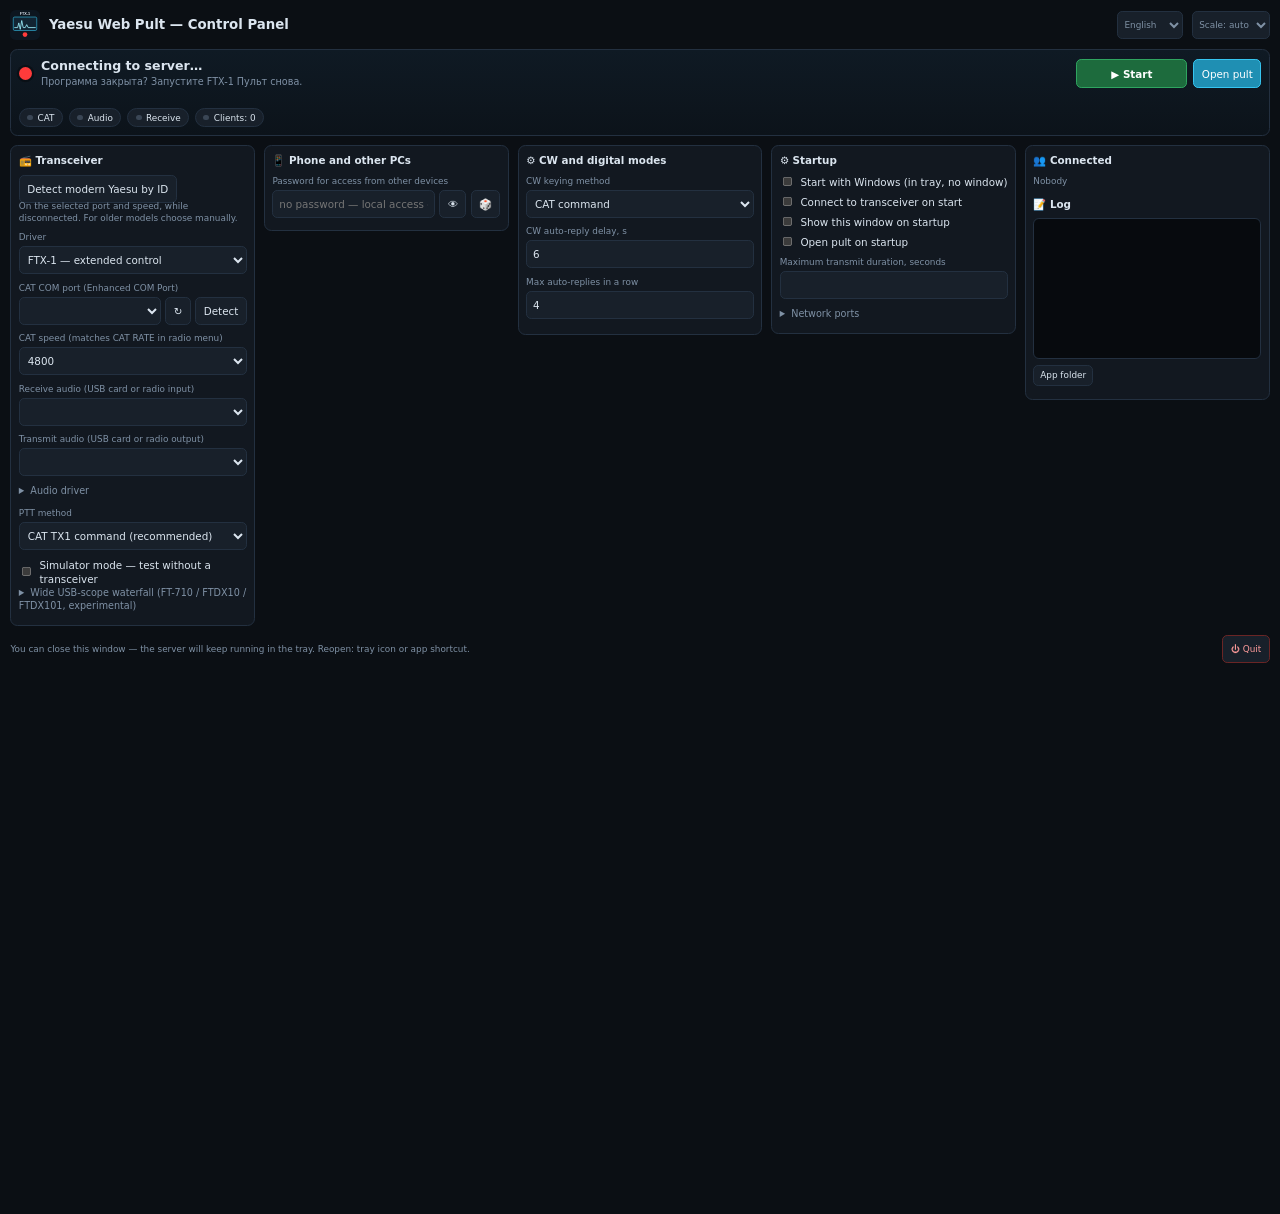
<file: web/panel.html>
<!doctype html>
<html lang="ru">
<head>
<meta charset="utf-8">
<meta name="viewport" content="width=device-width, initial-scale=1">
<title data-i18n="panel.title">Yaesu Web Pult — Панель управления</title>
<link rel="icon" href="icon.svg" type="image/svg+xml">
<link rel="stylesheet" href="app.css">
<script src="i18n.js"></script>
<style>
  body { padding: 0; }
  .wrap { max-width: 1040px; margin: 0 auto; padding: 14px; display: grid; gap: 12px; }
  .head { display: flex; align-items: center; gap: 12px; }
  .head img { width: 40px; height: 40px; }
  .head h1 { font-size: 18px; margin: 0; }
  .head .ver { color: var(--muted); font-size: 12px; }
  .hero { display: grid; grid-template-columns: 1fr auto; gap: 14px; align-items: center;
          background: linear-gradient(180deg, #0f1a24, #0c131a); }
  .state { display: flex; align-items: center; gap: 12px; }
  .lamp { width: 18px; height: 18px; border-radius: 50%; background: #3a4655; flex: none; box-shadow: 0 0 0 3px #0005; }
  .lamp.ok { background: var(--ok); box-shadow: 0 0 14px #3ddc8480; }
  .lamp.warn { background: var(--warn); }
  .lamp.bad { background: var(--tx); }
  .lamp.tx { background: var(--tx); box-shadow: 0 0 16px #ff3b3baa; }
  .state b { font-size: 17px; display: block; }
  .state span { color: var(--muted); font-size: 13px; }
  .freqline { font: 600 15px var(--mono); color: var(--lcd); margin-top: 2px; }
  .hero .acts { display: flex; gap: 8px; flex-wrap: wrap; justify-content: flex-end; }
  .btn.go { background: #1d6b3d; border-color: #2fa560; color: #fff; font-weight: 600; min-width: 150px; }
  .btn.stop { background: #5a1d1d; border-color: #a33; color: #fff; font-weight: 600; min-width: 150px; }
  .chips { display: flex; gap: 8px; flex-wrap: wrap; margin-top: 10px; grid-column: 1 / -1; }
  .chip { display: inline-flex; align-items: center; gap: 6px; background: var(--panel-2); border: 1px solid var(--line);
          border-radius: 20px; padding: 4px 10px; font-size: 12px; }
  .chip i { width: 8px; height: 8px; border-radius: 50%; background: #3a4655; }
  .chip i.ok { background: var(--ok); } .chip i.bad { background: var(--tx); } .chip i.warn { background: var(--warn); }
  .err { grid-column: 1 / -1; background: #2a1414; border: 1px solid #6b2525; color: #ffb4b4; border-radius: 8px; padding: 8px 10px; font-size: 13px; }
  .cols { display: grid; grid-template-columns: 1fr 1fr; gap: 12px; }
  @media (max-width: 700px) { .cols { grid-template-columns: 1fr; } .hero { grid-template-columns: 1fr; } .hero .acts { justify-content: flex-start; } }
  .card h3 { margin: 0 0 10px; font-size: 14px; display: flex; align-items: center; gap: 8px; }
  .card h3 small { color: var(--muted); font-weight: normal; }
  .field { display: grid; gap: 4px; margin-bottom: 10px; }
  .field > span { font-size: 12px; color: var(--muted); }
  .field .row { display: flex; gap: 6px; }
  .field input { background: var(--panel-2); color: var(--text); border: 1px solid var(--line); border-radius: 7px; padding: 8px; font: inherit; min-height: 38px; }
  .field select, .field input[type=text], .field input[type=password], .field input[type=number] { flex: 1; min-width: 0; width: 100%; }
  .hint { font-size: 12px; color: var(--muted); margin: -4px 0 10px; }
  .urls { display: grid; gap: 6px; }
  .url { display: flex; gap: 6px; align-items: center; }
  .url code { flex: 1; background: #0a1016; border: 1px solid var(--line); border-radius: 6px; padding: 7px 8px; font-size: 13px; overflow: hidden; text-overflow: ellipsis; white-space: nowrap; }
  .qrbox { display: flex; gap: 12px; align-items: center; margin-top: 10px; }
  .qr { background: #fff; padding: 6px; border-radius: 8px; line-height: 0; flex: none; }
  .qr svg { width: 132px; height: 132px; }
  .checks { display: grid; gap: 8px; margin-bottom: 10px; }
  .log { background: #070a0e; border: 1px solid var(--line); border-radius: 8px; height: 190px; overflow: auto; padding: 8px;
         font: 12px/1.45 var(--mono); white-space: pre-wrap; margin: 0; }
  .log .WARNING { color: var(--warn); } .log .ERROR { color: #ff8a80; }
  .clients { display: grid; gap: 4px; font-size: 13px; }
  .clients .cl { display: flex; gap: 8px; align-items: center; }
  .foot { display: flex; justify-content: space-between; align-items: center; gap: 10px; flex-wrap: wrap; color: var(--muted); font-size: 12px; }
  .btn.quit { border-color: #6b2525; color: #ff9b9b; }
  .wizard { border-color: #1f5a7a; background: #0f2230; }
  .wizard ol { margin: 6px 0 0; padding-left: 20px; display: grid; gap: 4px; }
  .saved { color: var(--ok); font-size: 12px; opacity: 0; transition: opacity .3s; }
  .saved.show { opacity: 1; }
  .scale-sel { background: var(--panel-2); color: var(--muted); border: 1px solid var(--line); border-radius: 7px; padding: 4px 6px; font-size: 12px; }
  .wrap { max-width: none; }
  .cols { grid-template-columns: repeat(auto-fit, minmax(330px, 1fr)); align-items: start; }
  .advanced summary { cursor: pointer; color: var(--muted); font-size: 13px; margin-bottom: 8px; }
</style>
</head>
<body>
<div class="wrap">
  <div class="head">
    <img src="icon.svg" alt="">
    <div><h1 data-i18n="panel.title">Yaesu Web Pult — Панель управления</h1><div class="ver" id="ver"></div></div>
    <span class="spacer"></span>
    <span class="saved" id="saved" data-i18n="panel.saved">✓ сохранено</span>
    <select id="langSel" title="Язык / Language" class="scale-sel">
      <option value="ru">Русский</option>
      <option value="en">English</option>
    </select>
    <select id="scale" title="Масштаб окна" data-i18n-title="panel.scale.title" class="scale-sel">
      <option value="auto" data-i18n="panel.scale.auto">Масштаб: авто</option><option value="0.8">80 %</option><option value="0.9">90 %</option><option value="1">100 %</option>
      <option value="1.1">110 %</option><option value="1.25">125 %</option><option value="1.5">150 %</option><option value="1.75">175 %</option><option value="2">200 %</option>
    </select>
  </div>

  <section class="panel wizard hidden" id="wizard">
    <h3 data-i18n="panel.wizard.title">👋 Первый запуск</h3>
    <ol>
      <li data-i18n="panel.wizard.li1">Подключите трансивер Yaesu к этому ПК кабелем USB и включите его (нужен драйвер Virtual COM Port от Yaesu).</li>
      <li data-i18n="panel.wizard.li2">Проверьте поля в карточке «Трансивер» — программа подобрала их сама. Если порт не найден, нажмите ↻.</li>
      <li data-i18n="panel.wizard.li3">Нажмите «Запустить», затем «Открыть пульт».</li>
    </ol>
  </section>

  <section class="panel hero">
    <div>
      <div class="state">
        <div class="lamp" id="lamp"></div>
        <div><b id="stTitle" data-i18n="panel.status.init">Подключение к серверу…</b><span id="stSub"></span><div class="freqline" id="stFreq"></div></div>
      </div>
    </div>
    <div class="acts">
      <button class="btn go" id="btnRun" data-i18n="panel.run">▶ Запустить</button>
      <button class="btn primary" id="btnPult" data-i18n="panel.open">Открыть пульт</button>
    </div>
    <div class="chips">
      <span class="chip"><i id="cCat"></i><span data-i18n="panel.cat">CAT</span></span>
      <span class="chip"><i id="cAudio"></i><span data-i18n="panel.audio">Звук</span></span>
      <span class="chip"><i id="cTx"></i><span id="cTxT" data-i18n="panel.tx.off">Приём</span></span>
      <span class="chip"><i id="cCl"></i><span id="cClT" data-i18n="panel.clients.n0">Пультов: 0</span></span>
    </div>
    <div class="err hidden" id="stErr"></div>
  </section>

  <div class="cols">
    <section class="panel card">
      <h3 data-i18n="panel.radio">📻 Трансивер</h3>
      <button class="btn" id="probeModel" data-i18n="panel.probe">Определить современный Yaesu по ID</button>
      <p class="hint" id="probeHint" data-i18n="panel.probe.hint">На выбранном порту и скорости, при остановленном соединении. Для старых моделей — ручной выбор.</p>
      <label class="field"><span data-i18n="panel.backend">Драйвер</span><select id="radio_backend">
        <option value="native" data-i18n="panel.backend.native">FTX-1 — расширенное управление</option>
        <option value="hamlib" data-i18n="panel.backend.hamlib">Любой трансивер — Hamlib/CAT</option>
      </select></label>
      <div id="hamlibFields" class="hidden">
        <label class="field"><span data-i18n="panel.hamlib.path">Путь к rigctld (Hamlib)</span><input id="hamlib_path" type="text" placeholder="rigctld"></label>
        <div class="row">
          <label class="field"><span data-i18n="panel.hamlib.mfg">Производитель</span><select id="hamlib_mfg"></select></label>
          <label class="field"><span data-i18n="panel.hamlib.model">Модель из установленного Hamlib</span><select id="hamlib_model"></select></label>
        </div>
        <button class="btn" id="hamlibReload" data-i18n="panel.hamlib.reload">Обновить модели</button>
        <details class="advanced"><summary data-i18n="panel.hamlib.extra.summary">Дополнительные параметры Hamlib (необязательно)</summary>
          <label class="field"><span data-i18n="panel.hamlib.extra">Аргументы rigctld</span><input id="hamlib_extra" type="text" placeholder="напр. -C civaddr=0x94"></label>
          <p class="hint" data-i18n="panel.hamlib.extra.hint">Для Icom обычно нужен CI-V адрес: -C civaddr=0x94. Для нестандартного COM-порта: -C serial_parity=N -C serial_handshake=none. Параметры передаются rigctld без изменений.</p>
        </details>
        <p class="hint" id="hamlibHint" data-i18n="panel.hamlib.hint">Hamlib управляет трансивером по CAT. Для PTT можно выбрать CAT или отдельную линию RTS/DTR. Расширенные меню FTX-1 недоступны.</p>
      </div>
      <label class="field"><span data-i18n="panel.cat_port">COM-порт CAT (Enhanced COM Port)</span>
        <div class="row"><select id="cat_port"></select><button class="btn" id="btnRefresh" title="" data-i18n-title="panel.refresh">↻</button><button class="btn" id="btnDetect" title="" data-i18n="panel.detect" data-i18n-title="panel.detect">Найти</button></div></label>
      <label class="field"><span data-i18n="panel.cat_baud">Скорость CAT (как в меню трансивера CAT RATE)</span>
        <select id="cat_baud"><option>4800</option><option>9600</option><option>19200</option><option>38400</option><option>115200</option></select></label>
      <label class="field"><span data-i18n="panel.audio_in_dev">Звук приёма (USB-карта или вход трансивера)</span><select id="audio_in_dev"></select></label>
      <label class="field"><span data-i18n="panel.audio_out_dev">Звук передачи (USB-карта или выход трансивера)</span><select id="audio_out_dev"></select></label>
      <details class="advanced"><summary data-i18n="panel.audio_api">Драйвер звука</summary>
        <label class="field"><span data-i18n="panel.audio_api.win">Драйвер Windows</span>
          <select id="audio_api">
            <option value="" data-i18n="panel.audio_api.auto">Авто (рекомендуется: WDM-KS напрямую, иначе WASAPI…)</option>
            <option value="Windows WDM-KS" data-i18n="panel.audio_api.ks">WDM-KS — напрямую, мимо микшера Windows</option>
            <option value="Windows WASAPI">WASAPI</option>
            <option value="Windows DirectSound">DirectSound</option>
            <option value="MME">MME</option>
          </select></label>
      </details>
      <div class="hint" id="audioHint"></div>
      <label class="field"><span data-i18n="panel.ptt">Как включать передачу (PTT)</span>
        <select id="ptt_method">
          <option value="TX1" data-i18n="panel.ptt.tx1">Командой CAT TX1 (рекомендуется)</option>
          <option value="TX2" data-i18n="panel.ptt.tx2">Командой CAT TX2</option>
          <option value="RTS" data-i18n="panel.ptt.rts">Линией RTS второго порта</option>
          <option value="DTR" data-i18n="panel.ptt.dtr">Линией DTR второго порта</option>
        </select></label>
      <label class="field hidden" id="pttPortField"><span data-i18n="panel.ptt.port">Порт для PTT (Standard COM Port, если отдельный)</span><select id="ptt_port"></select></label>
      <label class="chk"><input type="checkbox" id="simulate"> <span data-i18n="panel.sim">Режим симулятора — проверка без трансивера</span></label>
      <details class="advanced"><summary data-i18n="panel.scope.summary">Широкий водопад USB-scope (FT-710 / FTDX10 / FTDX101, экспериментально)</summary>
        <p class="hint" data-i18n="panel.scope.hint">Для трансиверов с аппаратным панорамным приёмником. Читает интерфейс FTDI <b>FT4222 A</b> (не CAT-порт). Библиотеки LibFT4222/D2XX уже поставляются в папке <code>ftdi</code> и проверяются при каждом запуске независимо от модели трансивера. Если их нет, программа попробует скачать их автоматически (может потребоваться VPN) или используйте кнопку ниже. Без библиотек/поддерживаемого трансивера пульт автоматически использует обычный звуковой водопад. На реальном оборудовании пока не проверялось.</p>
        <label class="field"><span data-i18n="panel.scope.source">Источник водопада</span>
          <select id="waterfall_source">
            <option value="auto" data-i18n="panel.scope.src.auto">Авто — USB-scope/RTL-SDR, если доступен, иначе звук</option>
            <option value="scope" data-i18n="panel.scope.src.scope">Только USB-scope (иначе ошибка в журнале)</option>
            <option value="rtlsdr" data-i18n="panel.scope.src.rtlsdr">Только RTL-SDR (внешний USB SDR)</option>
            <option value="audio" data-i18n="panel.scope.src.audio">Только звук (USB-scope/RTL-SDR не использовать)</option>
          </select></label>
        <div class="row" id="rtlsdrFields">
          <label class="field"><span data-i18n="panel.sdr.driver">SDR драйвер</span>
            <select id="sdr_driver"><option value="rtlsdr">RTL-SDR (rtl_sdr)</option><option value="rx_sdr">rx_sdr / SoapySDR</option><option value="hackrf">HackRF (hackrf_transfer)</option></select>
          </label>
          <label class="field"><span data-i18n="panel.sdr.device">SDR устройство (пусто=auto)</span><input id="sdr_device" type="text" placeholder="напр. driver=hackrf,serial=..."></label>
        </div>
        <div class="row">
          <label class="field"><span data-i18n="panel.rtlsdr.sr">SDR sample rate, Гц</span><input id="rtlsdr_sample_rate" type="number" min="250000" max="3200000" step="1000" value="1024000"></label>
          <label class="field"><span data-i18n="panel.rtlsdr.gain">SDR gain, dB</span><input id="rtlsdr_gain" type="number" min="0" max="50" step="1" value="40"></label>
        </div>
        <label class="field"><span data-i18n="panel.scope.lib4222">LibFT4222 (путь к .dll / .so, можно пусто при авто-поиске в папке ftdi)</span><input id="scope_libft4222" type="text" data-i18n-placeholder="panel.scope.lib4222.ph" placeholder="авто: ./ftdi/LibFT4222-64.dll или ./ftdi/libft4222.so"></label>
        <label class="field"><span data-i18n="panel.scope.d2xx">D2XX (ftd2xx.dll / libftd2xx, если требуется отдельно)</span><input id="scope_d2xx" type="text" data-i18n-placeholder="panel.scope.d2xx.ph" placeholder="обычно рядом с LibFT4222; можно оставить пустым"></label>
        <label class="field"><span data-i18n="panel.scope.serial">Серийный номер SPI-интерфейса (необязательно)</span><input id="scope_serial" type="text" data-i18n-placeholder="panel.scope.serial.ph" placeholder="Пусто — открыть «FT4222 A» по описанию"></label>
        <label class="chk"><input type="checkbox" id="scope_auto_download"> <span data-i18n="panel.scope.auto_dl">Проверять и при отсутствии автоматически скачивать библиотеки FTDI при запуске (нужен интернет; по умолчанию включено)</span></label>
        <div class="row"><button class="btn" id="scopeDownload" data-i18n="panel.scope.dl">Скачать библиотеки FTDI сейчас</button><span class="small muted" id="scopeDlMsg"></span></div>
        <p class="hint" data-i18n="panel.scope.hint2">При отсутствии библиотек программа попробует скачать официальные файлы FTDI в папку <code>ftdi</code> в фоне, без блокировки работы — независимо от того, какая модель трансивера выбрана. Адреса загрузки версионированы и могут устареть; если не получилось, скачайте вручную по ссылкам в документации (может потребоваться VPN). Можно отключить галочку. На Raspberry Pi используются библиотеки ARM64 (aarch64), они уже включены в поставку.</p>
      </details>
    </section>

    <section class="panel card">
      <h3 data-i18n="panel.remote.title">📱 Телефон и другие ПК</h3>
      <label class="field"><span data-i18n="panel.remote.pw">Пароль для входа не с этого ПК</span>
        <div class="row"><input type="password" id="password" placeholder="без пароля вход только с этого ПК" data-i18n-placeholder="panel.remote.pw.ph" autocomplete="new-password">
        <button class="btn" id="pwShow" title="Показать" data-i18n-title="panel.web.show">👁</button><button class="btn" id="pwGen" title="Придумать пароль" data-i18n-title="panel.web.gen">🎲</button></div></label>
      <div class="hint" id="pwHint"></div>
      <div class="urls" id="urls"></div>
      <div class="qrbox hidden" id="qrbox">
        <div class="qr" id="qr"></div>
        <div class="small muted"><span data-i18n="panel.web.qr">Наведите камеру телефона (Wi-Fi та же, что у ПК).</span><br><br>
          <span data-i18n="panel.web.qr2">Браузер предупредит о сертификате — нажмите «Дополнительные» → «Перейти на сайт». Потом в меню Chrome: «Установить приложение».</span></div>
      </div>
    </section>

    <section class="panel card">
      <h3 data-i18n="panel.cw.title">⚙️ CW и цифровые режимы</h3>
      <label class="field"><span data-i18n="panel.cw.method">Метод CW (манипуляция)</span>
        <select id="cw_method">
          <option value="cat" data-i18n="panel.cw.cat">Команда CAT</option>
          <option value="dtr" data-i18n="panel.cw.dtr">Линия DTR</option>
          <option value="rts" data-i18n="panel.cw.rts">Линия RTS</option>
        </select>
      </label>
      <label class="field hidden" id="cwPortField"><span data-i18n="panel.cw.port">Порт манипуляции (Standard COM Port); в меню ТРХ: CW_PC_KEYING = DTR/RTS</span><select id="cw_port"></select></label>
      <label class="field"><span data-i18n="panel.cw.delay">Задержка автоответа CW, с</span><input type="number" id="cw_auto_delay" min="1" max="30" value="6"></label>
      <label class="field"><span data-i18n="panel.cw.max">Макс. автоответов подряд</span><input type="number" id="cw_auto_max" min="1" max="10" value="4"></label>
    </section>

    <section class="panel card">
      <h3 data-i18n="panel.start.title">⚙ Запуск</h3>
      <div class="checks">
        <label class="chk" id="autostartRow"><input type="checkbox" id="autostart"> <span data-i18n="panel.autostart">Запускать вместе с Windows (в трее, без окна)</span></label>
        <label class="chk"><input type="checkbox" id="auto_connect"> <span data-i18n="panel.auto_connect">Сразу подключаться к трансиверу</span></label>
        <label class="chk"><input type="checkbox" id="open_panel"> <span data-i18n="panel.open_panel">Показывать это окно при запуске</span></label>
        <label class="chk"><input type="checkbox" id="open_pult"> <span data-i18n="panel.open_pult">Открывать пульт при запуске</span></label>
      </div>
      <label class="field"><span data-i18n="panel.tx_limit">Максимальная длительность передачи, секунд</span><input type="number" id="max_tx_seconds" min="10" max="1800"></label>
      <details class="advanced"><summary data-i18n="panel.ports.adv">Сетевые порты</summary>
        <label class="field"><span data-i18n="panel.http">Порт пульта на этом ПК (http)</span><input type="number" id="http_port" min="1024" max="65535"></label>
        <label class="field"><span data-i18n="panel.https">Порт для телефона и других ПК (https)</span><input type="number" id="https_port" min="1024" max="65535"></label>
        <div class="hint" data-i18n="panel.ports.hint">Изменение портов вступит в силу после перезапуска программы.</div>
      </details>
    </section>

    <section class="panel card">
      <h3><span data-i18n="panel.clients.title">👥 Подключены</span> <small id="clCount"></small></h3>
      <div class="clients" id="clients"><span class="muted small" data-i18n="panel.clients.empty">Никого</span></div>
      <h3 style="margin-top:14px" data-i18n="panel.log.title">📝 Журнал</h3>
      <pre class="log" id="log"></pre>
      <div class="btn-row"><button class="btn small" id="btnFolder" data-i18n="panel.folder">Папка программы</button></div>
    </section>
  </div>

  <div class="foot">
    <span id="footHint" data-i18n="panel.foot">Окно можно закрыть — сервер продолжит работать в трее. Снова открыть: значок в трее или ярлык программы.</span>
    <button class="btn quit" id="btnQuit" data-i18n="panel.quit">⏻ Выйти из программы</button>
  </div>
</div>

<div id="gone" class="overlay hidden"><div class="dialog"><h2 data-i18n="panel.gone.title">Сервер остановлен</h2><p class="muted" data-i18n="panel.gone.msg">Это окно можно закрыть.</p></div></div>
<div id="toast" class="toast"></div>
<script src="qrcode.js"></script>
<script src="panel.js"></script>
</body>
</html>
</file>
<file: web/app.css>
:root {
  --bg: #0b0f14;
  --panel: #121820;
  --panel-2: #18202a;
  --line: #233040;
  --text: #dbe5ef;
  --muted: #7f91a5;
  --accent: #36c5f0;
  --accent-2: #1f8fb3;
  --lcd: #9ff2ff;
  --ok: #3ddc84;
  --warn: #ffb020;
  --tx: #ff3b3b;
  --tx-dim: #5a1717;
  --radius: 10px;
  --mono: "Cascadia Mono", "Consolas", "Roboto Mono", "DejaVu Sans Mono", monospace;
  color-scheme: dark;
}
#hamlibControls { display:none; }
body.hamlib #hamlibControls { display:grid; gap:14px; max-width:600px; }
body.hamlib #hamlibControls input { display:block; width:100%; }
body.hamlib #tab-rx > :not(#hamlibControls),
body.hamlib #tabs button:not([data-tab="rx"]):not([data-tab="opts"]):not([data-tab="dx"]),
body.hamlib .tab:not(#tab-rx):not(#tab-opts):not(#tab-dx),
body.hamlib .display .sub-row, body.hamlib .display .meters,
body.hamlib .display .badges button, body.hamlib #bBusy,
body.hamlib #bands, body.hamlib #modes, body.hamlib #sqRow { display:none !important; }
* { box-sizing: border-box; }
html, body { margin: 0; height: 100%; }
body {
  background: var(--bg);
  color: var(--text);
  font: 14px/1.35 system-ui, -apple-system, "Segoe UI", Roboto, sans-serif;
  -webkit-tap-highlight-color: transparent;
  padding-bottom: calc(84px + env(safe-area-inset-bottom));
}
.hidden { display: none !important; }
.muted { color: var(--muted); }
.small { font-size: 12px; }
.mono { font-family: var(--mono); }
code { font-family: var(--mono); color: var(--lcd); }

/* ---------- верхняя панель ---------- */
.topbar {
  position: sticky; top: 0; z-index: 20;
  display: flex; align-items: center; justify-content: space-between; gap: 8px;
  padding: 8px 12px; padding-top: calc(8px + env(safe-area-inset-top));
  background: rgba(11, 15, 20, .92); backdrop-filter: blur(6px);
  border-bottom: 1px solid var(--line);
}
.brand { display: flex; align-items: center; gap: 8px; min-width: 0; flex: 0 1 auto; }
.brand b { white-space: nowrap; }
.brand b { letter-spacing: .08em; }
.brand .muted { white-space: nowrap; overflow: hidden; text-overflow: ellipsis; }
.dot { width: 10px; height: 10px; border-radius: 50%; background: #555; flex: none; box-shadow: 0 0 0 2px #0006; }
.dot.ok { background: var(--ok); }
.dot.bad { background: var(--tx); }
.top-actions { display: flex; align-items: center; gap: 6px; flex-wrap: wrap; margin-left: auto; }
.mode-switch { display: inline-flex; align-items: stretch; flex: none; margin-left: 4px; border: 1px solid var(--line); border-radius: 8px; background: var(--panel-2); overflow: hidden; }
.mode-switch button { appearance: none; border: 0; background: transparent; color: var(--muted); height: 32px; padding: 0 11px; font: 600 12px var(--mono); letter-spacing: .02em; cursor: pointer; }
.mode-switch button + button { border-left: 1px solid var(--line); }
.mode-switch button:hover { color: var(--text); background: #ffffff0a; }
.mode-switch button.on { background: var(--accent-2); color: #fff; }
.mode-switch button:focus-visible { outline: 2px solid var(--accent); outline-offset: -2px; }
.vol input { width: 110px; }
.vol::before { content: '🔊'; font-size: 13px; opacity: .85; }

/* ---------- раскладка ---------- */
.layout {
  display: grid; gap: 10px; padding: 10px;
  grid-template-columns: minmax(0, 1fr);
  max-width: 2400px; margin: 0 auto;
}
/* Телефон / узкое окно: обычная прокручиваемая колонка */
.col-left { display: contents; }

/* ===== Монитор: всё помещается в окно, страница не прокручивается =====
   Класс fit ставит app.js (широкое окно), wide — когда хватает места на третью колонку.
   --app-h — высота окна с учётом масштаба (zoom). */
body.fit { height: var(--app-h, 100vh); overflow: hidden; padding-bottom: 0; display: flex; flex-direction: column; --left-w: clamp(320px, 26vw, 390px); --wf-row: 1fr; --tabs-row: var(--tabs-h, 38%); }
body.fit .topbar { position: static; flex: none; }
body.fit .layout {
  flex: 1; min-height: 0; max-width: none; width: 100%;
  grid-template-columns: var(--left-w) minmax(0, 1fr);
  grid-template-rows: minmax(0, var(--wf-row)) minmax(0, var(--tabs-row));
  grid-template-areas: "left wf" "left tabs";
}
html[data-workspace="classic"] body.fit.layout-mirror .layout {
  grid-template-columns: minmax(0, 1fr) var(--left-w);
  grid-template-areas: "wf left" "tabs left";
}
html[data-workspace="classic"] body.fit.layout-swap .layout {
  grid-template-areas: "left tabs" "left wf";
  grid-template-rows: minmax(0, var(--tabs-row)) minmax(0, var(--wf-row));
}
html[data-workspace="classic"] body.fit.layout-mirror.layout-swap .layout {
  grid-template-columns: minmax(0, 1fr) var(--left-w);
  grid-template-areas: "tabs left" "wf left";
  grid-template-rows: minmax(0, var(--tabs-row)) minmax(0, var(--wf-row));
}
body.fit.tab-ft8 { --tabs-row: var(--tabs-h, 62%); }
body.fit .col-left { grid-area: left; display: flex; flex-direction: column; gap: 10px; min-height: 0; overflow-y: auto; scrollbar-width: thin; }
body.fit .col-left { background: color-mix(in srgb, var(--panel) 55%, transparent); border: 1px solid var(--line); border-radius: var(--radius); }
body.fit .col-left > .panel { flex: none; }
body.fit .wfpanel { grid-area: wf; display: flex; flex-direction: column; min-height: 0; }
body.fit .wf-wrap { flex: 1; height: auto; min-height: 120px; }
body.fit .tabs-panel { grid-area: tabs; display: flex; flex-direction: column; min-height: 0; position: relative; }
body.fit .tabs-panel::after { content: ''; position: absolute; left: 11px; right: 11px; bottom: 1px; height: 16px; pointer-events: none; background: linear-gradient(to top, var(--panel) 20%, transparent); border-radius: 0 0 var(--radius) var(--radius); }
body.mode-screen .tabs-panel::after { display: none; }
body.fit .tabs-panel > .tab.on { flex: 1; min-height: 0; overflow-y: auto; scrollbar-width: thin; padding-right: 2px; }
body.fit .menu-list { max-height: none; }
body.fit .pttbar { position: static; flex: none; }
body.fit .btn-grid { grid-template-columns: repeat(5, 1fr); }
body.fit .btn-grid .btn { min-height: 32px; padding: 5px 4px; }
body.fit .freq { font-size: 52px; }
body.fit.short-ui .meter-analog canvas { max-height: 150px; }
body.fit.short-ui .meter-analog { padding: 7px 9px 6px; }
body.fit.short-ui .dial { width: 130px; height: 130px; }
html[data-density="normal"] body.fit.short-ui .btn-grid .btn { min-height: 28px; padding: 4px; font-size: 12px; }
body.fit.tiny-ui .panel { padding: 8px; }
body.fit.tiny-ui .meter-analog canvas { width: auto; max-width: 100%; max-height: 100px; margin: 0 auto; }
body.fit.tiny-ui .meter-readout { font-size: 11px; }
body.fit.tiny-ui .dial { width: 100px; height: 100px; }
body.fit.tiny-ui .tune-row { gap: 10px; }
html[data-density="normal"] body.fit.tiny-ui .btn-grid .btn { min-height: 26px; padding: 3px 4px; font-size: 12px; }
html[data-density="normal"] body.fit.tiny-ui .btn-grid { gap: 5px; }
html[data-density="normal"] body.fit .ft-bar { gap: 6px; margin-bottom: 4px; }
html[data-density="normal"] body.fit .ft-bar .btn { min-height: 28px; padding: 3px 7px; font-size: 12px; }
html[data-density="normal"] body.fit .ft-bar select { min-height: 28px; padding: 2px 4px; font-size: 12px; }
html[data-density="normal"] body.fit .ft-bar .mini { font-size: 11px; gap: 3px; }
html[data-density="normal"] body.fit .ft-clock { font-size: 12px; }
html[data-density="normal"] body.fit .ft-slot { width: 80px; height: 6px; }
html[data-density="normal"] body.fit .tabs button { padding: 5px 8px; font-size: 13px; }
html[data-density="normal"] body.fit .ft-head { gap: 6px; margin-bottom: 2px; }
.panel { background: var(--panel); border: 1px solid var(--line); border-radius: var(--radius); padding: 10px; min-width: 0; }

/* ---------- дисплей ---------- */
.display { background: linear-gradient(180deg, #0f1a24, #0c131a); }
.badges { display: flex; gap: 4px; flex-wrap: wrap; }
.badge {
  font: 600 11px/1 var(--mono); padding: 4px 5px; border-radius: 4px;
  background: #1d3446; color: var(--lcd); letter-spacing: .04em;
}
.badge.mode { background: var(--accent-2); color: #fff; }
.badge.band { background: #173247; color: #9fd8ea; border: 1px solid #24485f; }
.badge.off { background: transparent; color: #33475a; border: 1px solid #22313f; }
.badge.tx { background: var(--tx); color: #fff; }
.badge.busy { background: #1d6b3d; color: #d6ffe4; }
.badge.busy.off { background: transparent; color: #2f4a3a; border: 1px solid #22313f; }
.sq-row { display: flex; align-items: center; gap: 10px; flex-wrap: wrap; margin-top: 10px; padding-top: 10px; border-top: 1px solid var(--line); }
.sq-title { font-size: 12px; color: var(--muted); }
.sq-ctl { display: flex; align-items: center; gap: 6px; font-size: 12px; color: var(--muted); flex: 1; min-width: 160px; }
.sq-ctl input { flex: 1; min-width: 80px; }
.sq-ctl b { font: 600 12px var(--mono); color: var(--lcd); min-width: 48px; text-align: right; }
.sq-lamp { width: 12px; height: 12px; border-radius: 50%; background: #3a4655; flex: none; }
.sq-lamp.open { background: var(--ok); box-shadow: 0 0 8px #3ddc8488; }
.sq-lamp.closed { background: #6b2525; }
.badge.tx.off { background: transparent; color: #4a2a2a; border-color: #3a2020; }
.small-b { font-size: 10px; padding: 3px 5px; }
.freq {
  font: 700 clamp(36px, 8.5vw, 60px)/1.1 var(--mono);
  color: var(--lcd); text-shadow: 0 0 18px rgba(80, 220, 255, .25);
  margin: 8px 0 2px; user-select: none; white-space: nowrap; cursor: ns-resize;
  display: flex; align-items: baseline;
}
.freq .d { position: relative; display: inline-block; padding: 0 1px; border-radius: 4px; }
.freq .d:hover { background: #ffffff10; }
.freq .sep { opacity: .55; margin: 0 1px; }
.freq .hz { font-size: .62em; opacity: .85; }
.sub-row { display: flex; align-items: center; gap: 6px; font-family: var(--mono); }
.freq-b { color: #8fb7c9; font-size: 18px; }
.spacer { flex: 1; }

.meters { margin-top: 10px; display: grid; gap: 5px; }
.meters[data-mode="analog"] > .meter { display: none !important; }
.meters[data-mode="bars"] .meter-analog { display:none; }
.meters[data-mode="off"] { display:none !important; }
.meter-analog { position:relative; display:flex; flex-direction:column; padding:8px 10px 7px; border:1px solid #4b463a; border-radius:8px; background:radial-gradient(ellipse at 50% 120%, #3b2a103b, transparent 70%), linear-gradient(175deg,#171815,#090b0a 40%,#11120e); box-shadow:inset 0 2px 5px #000, inset 0 0 0 3px #ffffff04, 0 1px 0 #ffffff0d; min-width:0; }
.meter-analog::before { content:''; pointer-events:none; position:absolute; inset:4px 4px 50%; border-radius:5px; background:linear-gradient(170deg,#ffffff05,transparent 60%); }
.meter-analog canvas { display:block; width:100%; height:auto; aspect-ratio:600/268; max-height:160px; }
.meter-analog[data-size="normal"] canvas { max-height:205px; }
.meter-analog[data-size="large"] canvas { max-height:260px; }
.meter-footer { display:flex; align-items:center; justify-content:space-between; gap:8px; border-top:1px solid #cba14d20; padding-top:6px; min-height:28px; flex-wrap:wrap; }
.meter-readout { display:flex; align-items:baseline; gap:8px; font:600 11px var(--mono); color:#b19a68; letter-spacing:.04em; }
.meter-readout[hidden], .meter-readout [hidden] { display:none; }
.meter-readout b { color:#ffe6a0; font:600 16px var(--mono); min-width:3ch; }
.meter-analog[data-active="po"] #meterActive, .meter-analog[data-active="swr"] #meterActive { color:#ffad72; }
.meter-select { display:flex; align-items:center; gap:3px; margin-left:auto; font:600 10px var(--mono); color:#93856b; }
.meter-select > span { margin-right:3px; }
.meter-select button { border:1px solid transparent; background:transparent; color:#a59676; padding:5px 7px; min-height:28px; border-radius:4px; font:600 11px var(--mono); cursor:pointer; }
.meter-select button[aria-pressed="true"] { background:#d5a34819; border-color:#96733c; color:#ffe6a0; }
.meter-select button:hover { background:#e4b45b25; color:#fff1cb; }
.meter-select button:focus-visible { outline:2px solid #ffe6a0; outline-offset:2px; }

.meter { display: grid; grid-template-columns: 36px 1fr 70px; align-items: center; gap: 8px; }
.meter label { font: 600 11px var(--mono); color: var(--muted); }
.meter .bar { height: 12px; background: #0a1016; border: 1px solid #1e2b38; border-radius: 3px; overflow: hidden; }
.meter .bar i { display: block; height: 100%; width: 0; background: linear-gradient(90deg, #25d0ff 0 56%, #ffd34d 56% 78%, #ff5a4d 78%); transition: width .08s linear; }
.meter .val { font: 12px var(--mono); color: var(--lcd); text-align: right; }
.meter.tx { display: none; }
body.txon .meter.tx { display: grid; }
body.txon .meter#mS, body.txon .meter.scale-row { display: none; }
.scale { display: flex; justify-content: space-between; font: 10px var(--mono); color: var(--muted); padding: 0 2px; }

/* ---------- водопад ---------- */
.wf-tools { display: flex; align-items: center; gap: 10px; flex-wrap: wrap; margin-bottom: 8px; }
.wf-tools .mini { display: flex; align-items: center; gap: 4px; font-size: 12px; color: var(--muted); }
.wf-tools .mini input { width: 90px; }
.seg { display: inline-flex; border: 1px solid var(--line); border-radius: 7px; overflow: hidden; }
.seg button { background: var(--panel-2); color: var(--text); border: 0; padding: 6px 9px; font: 12px var(--mono); cursor: pointer; }
.seg button + button { border-left: 1px solid var(--line); }
.seg button.on { background: var(--accent-2); color: #fff; }
.wf-wrap { position: relative; height: clamp(220px, 42vh, 560px); background: #000; border-radius: 6px; overflow: hidden; touch-action: none; cursor: crosshair; }
.wfpanel { position: relative; }
.wf-splitter { display: none; }
body.fit .wf-splitter { display: flex; position: absolute; left: 50%; bottom: 10px; width: 84px; height: 16px; transform: translateX(-50%); align-items: center; justify-content: center; cursor: row-resize; touch-action: none; z-index: 9; }
body.fit .wf-splitter::before { content: ''; width: 56px; height: 6px; border-radius: 4px; background: #e8eef5; opacity: .5; box-shadow: 0 0 0 1px #0007, 0 1px 4px #000a; transition: background .15s, opacity .15s; }
body.fit .wf-splitter:hover::before, body.resizing .wf-splitter::before { background: var(--accent); opacity: 1; }
body.resizing { user-select: none; cursor: row-resize; }
.wf-wrap canvas { position: absolute; left: 0; width: 100%; display: block; }
#spec { top: 0; height: 28%; }
#wf { top: 28%; height: 72%; image-rendering: pixelated; }
#overlay { top: 0; height: 100%; pointer-events: none; }
.wf-msg { position: absolute; inset: 0; display: grid; place-items: center; text-align: center; padding: 20px;
  color: #ffb4b4; font-size: 14px; background: rgba(0,0,0,.55); pointer-events: none; }
.wf-msg b { display: block; color: #fff; font-size: 16px; margin-bottom: 6px; }
.wf-cursor { position: absolute; top: 0; bottom: 0; width: 1px; background: #fff8; pointer-events: none; display: none; }
.wf-cursor::after { content: attr(data-f); position: absolute; top: 4px; left: 4px; font: 11px var(--mono); color: #fff; background: #000a; padding: 1px 4px; border-radius: 3px; white-space: nowrap; }

/* ---------- настройка ---------- */
.tune-row { display: flex; gap: 8px; align-items: center; flex-wrap: wrap; }
.tune-row { flex-wrap: nowrap; align-items: center; gap: 14px; }
.dial { width: 150px; height: 150px; flex: none; touch-action: none; cursor: grab; border-radius: 50%; }
.dial:active { cursor: grabbing; }
.tune-side { display: flex; flex-direction: column; gap: 6px; flex: 1; min-width: 0; }
.tune-side select, .tune-side .freq-input { width: 100%; }
.tune-btns { display: grid; grid-template-columns: 1fr 1fr; gap: 6px; }
.tune-btns .btn { font-size: 20px; min-height: 40px; padding: 0; }
select, input.text, input.num, .freq-input {
  background: var(--panel-2); color: var(--text); border: 1px solid var(--line); border-radius: 7px;
  padding: 8px; font: inherit; min-height: 38px;
}
.freq-input { width: 150px; font-family: var(--mono); }
input.num { width: 80px; }
.grow { flex: 1; min-width: 160px; }
.btn-grid { display: grid; grid-template-columns: repeat(auto-fill, minmax(66px, 1fr)); gap: 6px; margin-top: 8px; }
.btn-grid.modes { grid-template-columns: repeat(auto-fill, minmax(66px, 1fr)); }

.btn {
  background: var(--panel-2); color: var(--text); border: 1px solid var(--line); border-radius: 7px;
  padding: 8px 10px; font: inherit; cursor: pointer; min-height: 38px; user-select: none; white-space: nowrap;
}
.btn:hover { border-color: #35506a; }
.btn:active { transform: translateY(1px); }
.btn.on { background: var(--accent-2); border-color: var(--accent); color: #fff; }
.btn.primary { background: var(--accent-2); border-color: var(--accent); color: #fff; }
.btn.big { font-size: 22px; width: 54px; height: 54px; border-radius: 27px; }
.btn.chip { padding: 6px 10px; min-height: 32px; font-size: 13px; }
.btn.icon { width: 34px; padding: 0; }
.btn.small { min-height: 28px; padding: 4px 8px; font-size: 12px; }
.btn.wide { width: 100%; }
.btn-row { display: flex; gap: 6px; flex-wrap: wrap; align-items: center; margin: 8px 0; }

/* VFO/Память: три ровные группы, кнопки одинаковой ширины */
#tab-vfo .vfo-groups { display: grid; grid-template-columns: repeat(3, minmax(0, 1fr)); gap: 4px 14px; align-items: start; }
#tab-vfo .vfo-group h4 { margin: 2px 0 5px; font-size: 12px; font-weight: 600; color: var(--muted); }
#tab-vfo .vfo-actions { display: grid; grid-template-columns: repeat(2, minmax(0, 1fr)); gap: 6px; margin: 0; align-items: stretch; }
#tab-vfo .vfo-actions > .btn { width: 100%; min-height: 32px; padding: 4px 8px; font-size: 12.5px; text-align: center; white-space: normal; line-height: 1.2; }
#tab-vfo .vfo-actions > input.num { width: 100%; text-align: center; }
@media (max-width: 1100px) {
  #tab-vfo .vfo-groups { grid-template-columns: repeat(2, minmax(0, 1fr)); }
}
@media (max-width: 700px) {
  #tab-vfo .vfo-groups { grid-template-columns: minmax(0, 1fr); }
}

/* ---------- вкладки ---------- */
.tabs { display: flex; gap: 4px; overflow-x: auto; border-bottom: 1px solid var(--line); margin: -2px -2px 10px; padding-bottom: 6px; scrollbar-width: none; }
.tabs button { background: none; border: 0; color: var(--muted); padding: 8px 12px; border-radius: 7px; font: inherit; cursor: pointer; white-space: nowrap; }
.tabs button.on { color: #fff; background: var(--panel-2); }
.tab { display: none; }
.tab.on { display: block; }
h4 { margin: 14px 0 6px; font-size: 13px; }

.ctl-grid { display: grid; grid-template-columns: repeat(auto-fill, minmax(210px, 1fr)); gap: 8px; }
.ctl { background: var(--panel-2); border: 1px solid var(--line); border-radius: 8px; padding: 8px 10px; }
.ctl .hd { display: flex; justify-content: space-between; gap: 6px; font-size: 12px; color: var(--muted); margin-bottom: 4px; }
.ctl .hd b { color: var(--lcd); font: 600 12px var(--mono); }
.ctl input[type=range] { width: 100%; }
.ctl select { width: 100%; }
.ctl.tog { display: flex; align-items: center; justify-content: space-between; cursor: pointer; user-select: none; }
.ctl.tog .sw { width: 40px; height: 22px; border-radius: 11px; background: #2a3644; position: relative; transition: background .15s; flex: none; }
.ctl.tog .sw::after { content: ""; position: absolute; top: 3px; left: 3px; width: 16px; height: 16px; border-radius: 50%; background: #9fb1c2; transition: left .15s; }
.ctl.tog.on .sw { background: var(--accent-2); }
.ctl.tog.on .sw::after { left: 21px; background: #fff; }
.ctl.stale { opacity: .55; }

input[type=range] { accent-color: var(--accent); height: 26px; }

.note { background: #12222e; border: 1px solid #1f3a4d; border-radius: 8px; padding: 10px; margin: 8px 0; font-size: 13px; }
.menu-list { display: grid; gap: 4px; max-height: 60vh; overflow: auto; }
.menu-sec { font: 600 12px var(--mono); color: var(--accent); margin: 10px 0 2px; position: sticky; top: 0; background: var(--panel); padding: 4px 0; }
.mi { display: grid; grid-template-columns: 80px minmax(0, 1fr) 140px 64px; gap: 8px; align-items: center; padding: 4px 6px; border-radius: 6px; }
.mi:nth-child(odd) { background: #141b23; }
.mi .ex { font: 12px var(--mono); color: var(--muted); }
.mi .nm { font: 12px var(--mono); overflow: hidden; text-overflow: ellipsis; }
.mi .nm small { display: block; color: var(--muted); font-family: system-ui; }
.mi input { width: 100%; background: #0d131a; color: var(--lcd); border: 1px solid var(--line); border-radius: 5px; padding: 5px; font: 12px var(--mono); }
.mi.dirty input { border-color: var(--warn); }
@media (max-width: 600px) { .mi { grid-template-columns: 1fr 100px 56px; } .mi .ex { display: none; } }

.console { background: #070a0e; border: 1px solid var(--line); border-radius: 8px; height: 260px; overflow: auto; padding: 8px; font: 12px var(--mono); color: #9fd; margin: 0; white-space: pre-wrap; }
.opts { display: grid; gap: 12px; max-width: 560px; }
.opts label { display: grid; gap: 4px; }
.opts label.chk, label.chk { display: flex; align-items: center; gap: 8px; }
.cw-mems { display: grid; gap: 6px; }
.cw-mem { display: grid; grid-template-columns: 30px 1fr auto auto; gap: 6px; align-items: center; }
.fav-list { display: flex; flex-wrap: wrap; gap: 6px; }
.fav { display: inline-flex; align-items: center; gap: 4px; }
.fav .btn { font-family: var(--mono); }

/* ---------- PTT ---------- */
.pttbar {
  position: fixed; left: 0; right: 0; bottom: 0; z-index: 30;
  display: grid; grid-template-columns: 1fr auto 1fr; align-items: center; gap: 12px;
  padding: 10px 14px calc(10px + env(safe-area-inset-bottom));
  background: rgba(11, 15, 20, .95); border-top: 1px solid var(--line); backdrop-filter: blur(6px);
}
.ptt {
  width: min(260px, 50vw); height: 60px; border-radius: 30px; border: 2px solid #5b2323;
  background: #2a1414; color: #ff9b9b; font: 800 20px/1 system-ui; letter-spacing: .2em;
  touch-action: none; user-select: none; cursor: pointer;
}
.ptt.ready { background: #3a1616; border-color: #8e2a2a; color: #ffc0c0; }
.ptt.active { background: var(--tx); border-color: #ff8080; color: #fff; box-shadow: 0 0 28px rgba(255, 59, 59, .55); }
.ptt.busy { opacity: .5; }
.mic-meter { justify-self: end; width: min(160px, 25vw); height: 10px; background: #0a1016; border: 1px solid var(--line); border-radius: 5px; overflow: hidden; }
.mic-meter i { display: block; height: 100%; width: 0; background: linear-gradient(90deg, var(--ok) 0 70%, var(--warn) 70% 90%, var(--tx) 90%); }
.ptt-info { display: grid; }
#txTimer { color: var(--tx); font-family: var(--mono); }

.overlay { position: fixed; inset: 0; background: #000c; display: grid; place-items: center; z-index: 50; }
.dialog { background: var(--panel); border: 1px solid var(--line); border-radius: 12px; padding: 20px; width: min(360px, 92vw); display: grid; gap: 10px; }
.dialog h2 { margin: 0; }
.dialog input { background: var(--panel-2); color: var(--text); border: 1px solid var(--line); border-radius: 7px; padding: 10px; font: inherit; }
.toast { position: fixed; left: 50%; bottom: 96px; transform: translateX(-50%); background: #1d2a37; border: 1px solid #2f4357; padding: 10px 14px; border-radius: 8px; opacity: 0; transition: opacity .2s; pointer-events: none; z-index: 60; max-width: 90vw; }
.toast.show { opacity: 1; }

@media (max-width: 600px) {
  .layout { padding: 6px; gap: 6px; }
  .panel { padding: 8px; }
  .vol input { width: 70px; }
  .wf-tools .mini input { width: 60px; }
  #wfHint { display: none; }
  .freq-input { width: 100%; }
  .dial { width: 130px; height: 130px; }
  .ctl-grid { grid-template-columns: 1fr 1fr; }
  .pttbar { grid-template-columns: 60px 1fr 70px; gap: 8px; }
  .ptt { width: 100%; }
  .mic-meter { width: 56px; }
  .ptt-info { font-size: 11px; }
  .wf-wrap { height: 34vh; }
  .wf-tools { gap: 6px; }
  .seg button { padding: 6px 7px; }
}

/* порядок блоков на телефоне: дисплей, водопад, настройка, вкладки */
body:not(.fit) .display { order: 1; }
body:not(.fit) .wfpanel { order: 2; }
body:not(.fit) .tune { order: 3; }
body:not(.fit) .tabs-panel { order: 4; }
body.measure #sqRow.hidden { display: flex !important; visibility: hidden; }
body.fit .tabs { flex-wrap: wrap; overflow: visible; }
body.fit .tabs button { padding: 6px 10px; }
html[data-density="normal"] body.fit .tabs button { padding: 5px 8px; font-size: 13px; }

/* горячие клавиши */
kbd { display: inline-block; min-width: 22px; padding: 2px 6px; border: 1px solid #3a4c5e; border-bottom-width: 2px; border-radius: 5px;
  background: #18222d; color: var(--text); font: 600 12px var(--mono); text-align: center; line-height: 1.4; }
.help-dialog { width: min(900px, 94vw); max-height: 88vh; display: flex; flex-direction: column; }
.help-head { display: flex; justify-content: space-between; align-items: center; }
.help-body { overflow-y: auto; columns: 2 360px; column-gap: 28px; }
.hk-group { break-inside: avoid; margin-bottom: 12px; }
.hk-group h4 { margin: 0 0 6px; color: var(--accent); }
.hk-row { display: flex; justify-content: space-between; gap: 10px; padding: 3px 0; border-bottom: 1px dashed #1e2a36; font-size: 13px; }
.hk-row > span:last-child { white-space: nowrap; display: flex; gap: 4px; align-items: center; }
.hk-list h4 { margin: 12px 0 4px; color: var(--accent); }
.hk-edit { display: grid; grid-template-columns: minmax(0, 1fr) auto auto auto; gap: 6px; align-items: center; padding: 3px 0; font-size: 13px; }
.hk-keys { display: flex; gap: 4px; flex-wrap: wrap; justify-content: flex-end; }
.hk-wait { color: var(--warn); font-size: 12px; }
.opts { max-width: 640px; }

/* ===== CW · Морзе ===== */
.cw-bar { display: flex; align-items: center; gap: 8px; flex-wrap: wrap; margin-bottom: 8px; }
.bar-end { display: flex; align-items: center; gap: 8px; flex: none; flex-wrap: nowrap; margin-left: auto; }
.cw-bar .mini { display: flex; align-items: center; gap: 4px; font-size: 12px; color: var(--muted); }
.cw-bar .mini input[type=range] { width: 90px; }
.cw-bar select { min-height: 30px; padding: 3px 6px; }
#cwDecBtn.on { background: #1d6b3d; border-color: #2fa560; color: #fff; }
.cw-meter { font-size: 12px; color: var(--lcd); }
.cw-meter .sig { display: inline-block; width: 8px; height: 8px; border-radius: 50%; background: #3a4655; margin-right: 4px; vertical-align: middle; }
.cw-meter .sig.on { background: var(--ok); box-shadow: 0 0 6px #3ddc8499; }
.cw-screen { background: #070b10; border: 1px solid var(--line); border-radius: 8px; min-height: 110px; max-height: 220px; overflow-y: auto;
  padding: 10px 12px; font-size: 18px; line-height: 1.5; color: #b9f3c8; white-space: pre-wrap; word-break: break-word; }
.cw-screen .rx-over { display: block; }
.cw-screen .tx-line { display: block; color: #ffb4a8; }
.cw-screen .tx-line::before { content: '▶ '; color: var(--tx); }
.cw-screen .cur { color: #e8fff0; }
.cw-screen .cur::after { content: '▌'; color: var(--ok); animation: blink 1s steps(2) infinite; }
@keyframes blink { 50% { opacity: 0; } }
@media (prefers-reduced-motion: reduce) { .cw-screen .cur::after { animation: none; } }
.cw-ai { margin-top: 10px; border: 1px solid #1f3a4d; background: #0f1d28; border-radius: 8px; padding: 8px 10px; }
.cw-ai-head { display: flex; align-items: center; gap: 8px; flex-wrap: wrap; }
.cw-ai-body { margin-top: 6px; }
.cw-ai-body .clean { font: 600 15px var(--mono); color: var(--lcd); margin-bottom: 4px; word-break: break-word; }
.cw-ai-body .ru { color: var(--text); font-size: 13px; }
.cw-chips { display: flex; gap: 6px; flex-wrap: wrap; margin-top: 6px; }
.cw-chips .chip { display: inline-flex; gap: 4px; align-items: baseline; background: var(--panel-2); border: 1px solid var(--line); border-radius: 14px; padding: 2px 9px; font-size: 12px; }
.cw-chips .chip b { font-family: var(--mono); color: var(--lcd); }
.cw-chips .me { background: #4a1d1d; border-color: #a33; color: #ffd0d0; font-weight: 600; }
.cw-busy::after { content: ' …'; }
.cw-tx { margin-top: 10px; display: grid; gap: 8px; }
.cw-macros { display: flex; gap: 6px; flex-wrap: wrap; }
.cw-macros .btn { min-height: 30px; padding: 4px 10px; font-size: 13px; }
.cw-txrow { display: flex; gap: 8px; align-items: stretch; }
.cw-txrow textarea { flex: 1; min-width: 0; resize: vertical; background: var(--panel-2); color: var(--text); border: 1px solid var(--line); border-radius: 7px; padding: 8px; font-size: 15px; text-transform: uppercase; }
.cw-txbtns { display: grid; gap: 6px; }
.cw-txline { background: #1c0f0f; border: 1px solid #5a1d1d; border-radius: 7px; padding: 6px 10px; font-size: 15px; color: #8a5b5b; }
.cw-txline .done { color: #ff9b9b; }
.cw-proposal { border: 1px solid var(--accent); background: #10283a; border-radius: 8px; padding: 8px 10px; display: grid; gap: 6px; }
.cw-prop-text { font-size: 16px; color: #fff; word-break: break-word; }
.cw-count { color: var(--warn); font-size: 15px; }
.cw-auto { display: flex; gap: 8px; align-items: center; flex-wrap: wrap; }
.num.tiny { width: 56px; min-height: 28px; padding: 3px 6px; }
.cw-op { display: grid; grid-template-columns: repeat(auto-fill, minmax(150px, 1fr)); gap: 8px; }
.cw-op label { display: grid; gap: 3px; font-size: 12px; color: var(--muted); }
.cw-op label.grow { grid-column: span 2; }
.cw-op input { min-height: 34px; padding: 6px 8px; }
body.fit .cw-screen { max-height: 30vh; }

/* ---------- RTTY · факс */
.dg-head { display: flex; align-items: center; gap: 10px; flex-wrap: wrap; margin-bottom: 8px; }
.dg-screen { white-space: pre-wrap; min-height: 160px; max-height: 300px; font-size: 14px; color: #d8f5e4; }
.dg-screen .tx-line { display: inline; }
.cw-bar .num { width: 72px; }
.fx-wrap { position: relative; background: #0b1117; border: 1px solid var(--line); border-radius: 8px; height: 46vh; min-height: 220px; overflow-y: auto; overflow-x: hidden; }
.fx-wrap canvas { display: block; width: 100%; cursor: crosshair; image-rendering: auto; }
.fx-empty { position: absolute; inset: 0; display: grid; place-items: center; text-align: center; padding: 20px; background: #0b1117; line-height: 1.5; font-size: 13px; overflow: auto; }
#fxSaved { margin-top: 6px; }
.fx-wrap.big { position: fixed; inset: 12px; z-index: 60; height: auto; box-shadow: 0 10px 40px #000c; }
.fx-close { display: none; position: sticky; top: 6px; float: right; margin: 6px; z-index: 2; }
.fx-wrap.big .fx-close { display: inline-flex; }

/* ---------- голосовой автовызов */
.vk { margin-top: 12px; border: 1px solid var(--line); border-radius: 10px; padding: 10px; }
.vk-head { display: flex; gap: 10px; align-items: baseline; flex-wrap: wrap; margin-bottom: 8px; }
.vk-slots { display: grid; gap: 6px; }
.vk-slot { display: flex; gap: 6px; align-items: center; flex-wrap: wrap; }
.vk-slot .nm { flex: 1 1 140px; min-width: 120px; }
.vk-slot .dur { width: 54px; text-align: right; }
.vk-slot.rec .nm { border-color: #e5484d; }
.vk-slot.live { outline: 2px solid var(--acc, #39c5e0); border-radius: 8px; }
.vk-opts { display: flex; gap: 10px; align-items: center; flex-wrap: wrap; margin-top: 8px; }
.btn:disabled { opacity: .35; pointer-events: none; }

.opt-more { border: 1px solid var(--line); border-radius: 8px; padding: 6px 10px; }
.opt-more summary { cursor: pointer; color: var(--muted); }
.opt-more[open] { display: grid; gap: 8px; }

/* ---------- запись QSO */
#btnRec.on { background: #c62f3a; color: #fff; border-color: #e5484d; animation: recblink 1.2s infinite; }
@keyframes recblink { 50% { opacity: .65; } }
.rec-list { display: grid; gap: 4px; }
.rec-list a { color: var(--acc, #39c5e0); text-decoration: none; }
.rec-list .row { display: flex; gap: 10px; align-items: center; }

/* ---------- NAVTEX / SSTV / PSK31 */
.nx-msgs { display: flex; flex-wrap: wrap; gap: 6px; margin-bottom: 6px; }
.nx-msgs .m { border: 1px solid var(--line); border-radius: 6px; padding: 2px 8px; }
.nx-msgs .m b { color: var(--acc, #39c5e0); }
.sv-wrap { display: flex; gap: 12px; align-items: flex-start; flex-wrap: wrap; }
#svCanvas { background: #000; border: 1px solid var(--line); border-radius: 6px; height: min(40vh, 384px); width: auto; max-width: 100%; aspect-ratio: auto; }
.sv-side { flex: 1 1 200px; min-width: 180px; }
#svSaved a { display: block; color: var(--acc, #39c5e0); }
#dgSw { flex-wrap: wrap; }

/* ===== FT8 (в духе JTDX / MSHV) ===== */
#ftLab { top: 28%; height: 72%; pointer-events: none; }
.btn.danger { border-color: #8a2a2a; color: #ffb4a8; }
.btn.tx-on { background: #8a1c1c; border-color: var(--tx); color: #fff; }
.btn.tune-on { background: #7a5a00; border-color: var(--warn); color: #fff; }
.ft-bar { flex-wrap: wrap; }
.ft-clock { font-size: 14px; color: var(--lcd); }
.ft-slot { width: 110px; height: 8px; background: var(--panel-2); border-radius: 4px; overflow: hidden; border: 1px solid var(--line); }
.ft-slot div { height: 100%; width: 0; background: #3ddc84; }
.ft-slot.tx div { background: var(--tx); }
.ft-panes { display: grid; grid-template-columns: minmax(0, 1.15fr) minmax(0, 1fr); gap: 8px; margin-top: 6px; }
@media (max-width: 800px) { .ft-panes { grid-template-columns: minmax(0, 1fr); } }
.ft-head { display: flex; align-items: center; gap: 10px; margin-bottom: 3px; font-size: 13px; }
.ft-rxlbl { color: #3ddc84; }
.ft-th, .ft-row { display: grid; grid-template-columns: 54px 32px 36px 46px minmax(0, 1fr) minmax(0, 110px); gap: 8px; padding: 3px 8px; align-items: center; white-space: nowrap; min-width: 0; }
.ft-th { position: sticky; top: 0; z-index: 2; min-height: 26px; font-size: 11px; letter-spacing: .02em; color: var(--muted); background: var(--panel-2); border-bottom: 1px solid var(--line); box-shadow: 0 1px 0 #0003; }
.ft-th .n { text-align: right; }
.ft-th .ft-country { text-align: left; }
.ft-list { background: var(--panel); border: 1px solid var(--line); border-radius: 6px; height: clamp(150px, 24vh, 300px); overflow-y: auto; scrollbar-gutter: stable; font-size: 12.5px; line-height: 1.35; }
#ftList, #ftRxList { display: flex; flex-direction: column; }
#ftList > *, #ftRxList > * { flex: none; }
.ft-filters, .ft-inline-freq { display: flex; flex-wrap: wrap; align-items: center; gap: 6px; min-height: 34px; margin: 2px 0 4px; }
.ft-inline-freq label { display: flex; align-items: center; gap: 4px; font-size: 11px; color: var(--muted); white-space: nowrap; }
.ft-inline-freq .num { width: 64px; min-height: 28px; padding: 3px 6px; }
.ft-inline-freq .btn { flex: none; }
.ft-filters input, .ft-filters select { font-size: 12px; min-height: 28px; padding: 3px 6px; }
.ft-filters input { flex: 1 1 120px; min-width: 90px; background: var(--panel-2); color: var(--text); border: 1px solid var(--line); border-radius: 6px; font-family: inherit; }
.ft-filters select { flex: 0 1 auto; max-width: 46%; }
.ft-filter-empty { padding: 4px 8px; color: var(--muted); }
.ft-hint { padding: 10px; font-family: inherit; white-space: normal; color: var(--muted); }
.ft-sep { color: var(--muted); font-size: 11px; text-align: center; border-top: 1px dashed var(--line); margin-top: 1px; padding: 1px 0; }
.ft-row { min-height: 24px; cursor: pointer; color: var(--text); font-variant-numeric: tabular-nums; border-bottom: 1px solid color-mix(in srgb, var(--line) 45%, transparent); }
.ft-row > * { min-width: 0; }
.ft-row:hover { outline: 1px solid var(--accent); outline-offset: -1px; }
.ft-row:focus-visible { outline: 2px solid var(--accent); outline-offset: -2px; }
.ft-row .ft-utc { color: var(--muted); }
.ft-row .n { text-align: right; color: var(--muted); }
.ft-row .cty { color: var(--muted); font-size: 11px; overflow: hidden; text-overflow: ellipsis; }
.ft-row.cq { background: var(--panel-2); background: color-mix(in srgb, var(--ok) 16%, var(--panel-2)); color: var(--text); }
.ft-row.cq.worked { background: var(--panel-2); background: color-mix(in srgb, var(--ok) 8%, var(--panel-2)); opacity: .6; }
.ft-row.me { background: var(--panel-2); background: color-mix(in srgb, var(--tx) 22%, var(--panel-2)); color: var(--text); font-weight: 600; }
.ft-row.mine { background: var(--panel-2); background: color-mix(in srgb, var(--warn) 18%, var(--panel-2)); color: var(--text); }
.ft-row.mine .n { color: var(--text); }
.ft-ctl { display: grid; grid-template-columns: minmax(150px, .8fr) minmax(170px, .9fr) minmax(260px, 1.6fr); gap: 8px; margin-top: 8px; }
@media (max-width: 900px) { .ft-ctl { grid-template-columns: minmax(0, 1fr) minmax(0, 1fr); } .ft-msgs { grid-column: 1 / -1; } }
@media (max-width: 520px) { .ft-ctl { grid-template-columns: minmax(0, 1fr); } }
.ft-box { background: var(--panel-2); border: 1px solid var(--line); border-radius: 8px; padding: 7px; display: flex; flex-direction: column; gap: 6px; min-width: 0; }
.ft-btns .btn { width: 100%; }
.ft-freqs label, .ft-btns label.mini { display: flex; justify-content: space-between; align-items: center; gap: 6px; }
.ft-btns label.chk { justify-content: flex-start; }
.ft-freqs .text, .ft-freqs .num { width: 96px; }
.ft-freqs .btn-row { display: flex; gap: 6px; }
.ft-freqs .btn-row .btn { flex: 1; }
.ft-msgs { gap: 4px; }
.ft-msg { display: grid; grid-template-columns: 46px minmax(0, 1fr); gap: 6px; align-items: center; }
.ft-msg .btn { padding: 4px 0; font-family: var(--mono); }
.ft-msg input { width: 100%; font-family: var(--mono); }
.ft-msg.cur input { border-color: var(--warn); color: var(--text); background: color-mix(in srgb, var(--warn) 12%, var(--panel-2)); }
.ft-msg.cur .btn { background: color-mix(in srgb, var(--warn) 18%, var(--panel-2)); border-color: var(--warn); color: var(--text); }
.ft-status { display: flex; align-items: center; gap: 10px; margin-top: 8px; flex-wrap: wrap; }
.ft-txmsg { font-size: 15px; color: var(--text); padding: 4px 10px; background: var(--panel-2); border: 1px solid var(--line); border-radius: 6px; min-width: 220px; }
.ft-txmsg.on { color: #fff; background: #8a1c1c; border-color: var(--tx); }
.ft-qso { color: var(--muted); }
.ft-bottom { display: grid; grid-template-columns: minmax(0, 1fr) minmax(0, 1fr); gap: 10px; margin-top: 6px; align-items: start; }
@media (max-width: 800px) { .ft-bottom { grid-template-columns: minmax(0, 1fr); } }
.ft-log { background: var(--panel-2); border: 1px solid var(--line); border-radius: 8px; max-height: 160px; overflow-y: auto; padding: 4px 8px; color: var(--text); }
.ft-log div { white-space: nowrap; }
.ft-cfg { margin-top: 10px; }
.ft-cfg-grid { display: grid; grid-template-columns: repeat(auto-fill, minmax(140px, 1fr)); gap: 6px; margin: 6px 0; }
.ft-cfg-grid label { display: flex; flex-direction: column; gap: 2px; }
.ft-cfg-grid label.chk { flex-direction: row; align-items: center; grid-column: 1 / -1; }
.ft-cfg-grid .text, .ft-cfg-grid .num { width: 100%; }

/* FT8: компоновка как у JTDX — списки во всю высоту, управление справа */
.tabs-panel { container-type: inline-size; }
.ft-side { margin-top: 8px; }

@container (min-width: 980px) {
  .ft-main { display: grid; grid-template-columns: minmax(0, 1fr) minmax(330px, 360px); gap: 8px; margin-top: 6px; }
  .ft-main .ft-panes { margin-top: 0; }
  .ft-side { margin-top: 0; }
  .ft-side .ft-ctl { grid-template-columns: minmax(0, 1fr); }
  .ft-freqs { display: grid; grid-template-columns: 1fr 1fr; gap: 6px 10px; }
  .ft-freqs label { flex-direction: column; align-items: stretch; gap: 2px; }
  .ft-freqs .btn-row, .ft-freqs #ftGen { grid-column: 1 / -1; }
  .ft-freqs .text, .ft-freqs .num { width: 100%; }
  .ft-side .ft-bottom { grid-template-columns: minmax(0, 1fr); }
  .ft-side .ft-txmsg { min-width: 0; width: 100%; }
  .ft-side .ft-status { margin-top: 0; flex-direction: column; align-items: stretch; gap: 3px; }
  .ft-side .ft-ctl { margin-top: 6px; }
  .ft-btns { display: grid; grid-template-columns: 1fr 1fr; align-content: start; }
  .ft-btns label { grid-column: 1 / -1; justify-content: flex-start; }
  /* в компоновке «по размеру окна» списки и управление занимают всю высоту вкладки */
  body.fit #tab-ft8.on { display: flex; flex-direction: column; overflow: hidden; }
  body.fit #tab-ft8 .ft-main { flex: 1; min-height: 0; }
  body.fit #tab-ft8 .ft-panes { min-height: 0; height: 100%; }
  body.fit #tab-ft8 .ft-pane { display: flex; flex-direction: column; min-height: 0; }
  body.fit #tab-ft8 .ft-list { flex: 1; height: auto; min-height: 100px; }
  body.fit #tab-ft8 .ft-side { min-height: 0; overflow-y: auto; scrollbar-width: thin; padding-right: 2px; }
}
body.fit #tab-ft8 .ft-pane > .ft-list { flex: 1 1 0; height: auto; min-height: 100px; }

/* FT8: новые страны / диапазоны / позывные (как в JTAlert) */
.ft-row .tx { display: flex; gap: 6px; align-items: center; min-width: 0; overflow: hidden; }
.ft-row .tx .msg { overflow: hidden; text-overflow: ellipsis; flex: 1 1 auto; min-width: 4ch; }
.ft-row .bd { width: 9px; height: 9px; padding: 0; border-radius: 50%; font-size: 0; overflow: hidden; color: transparent; }
@container (min-width: 520px) { .ft-row .bd { width: auto; height: auto; padding: 0 5px; border-radius: 3px; font-size: 10px; color: #fff; } }
.ft-row .bd { font-size: 10px; font-weight: 600; padding: 0 5px; border-radius: 3px; flex: none; line-height: 1.6; }
.bd-dx { background: #c040d8; color: #fff; }
.bd-band { background: #d9822b; color: #fff; }
.bd-call { background: #1f6f8b; color: #dff6ff; }
.ft-row.newdxcc { box-shadow: inset 4px 0 0 #e25cff; }
.ft-row.newdxcc .cty { color: #e25cff; font-weight: 600; }
.ft-row.newband { box-shadow: inset 4px 0 0 #ffa040; }
.ft-row.newcall { box-shadow: inset 3px 0 0 #36c5f0; }
.ft-row.worked:not(.me) { opacity: .55; }
.ft-legend { display: inline-flex; gap: 6px; }
.ft-legend i { font-style: normal; padding: 0 5px; border-radius: 3px; font-size: 10px; color: #fff; }
.ft-legend .lg-dx { background: #c040d8; } .ft-legend .lg-band { background: #d9822b; } .ft-legend .lg-call { background: #1f6f8b; }
#ftFilter { width: auto; min-width: 0; min-height: 0; height: 26px; padding: 0 20px 0 6px; font-size: 12px; }
.ft-pane { container-type: inline-size; min-width: 0; }
@container (max-width: 520px) {
  .ft-th, .ft-row { grid-template-columns: 50px 30px 34px 42px minmax(0, 1fr); }
  .ft-th .ft-country, .ft-row .cty { display: none; }
}
@container (max-width: 430px) {
  .ft-th, .ft-row { grid-template-columns: 42px 26px 30px 38px minmax(0, 1fr); gap: 4px; padding: 2px 5px; }
  .ft-th { font-size: 10px; }
  .ft-row .bd { display: none; }
}
.ft-heard { margin-top: 6px; }
.ft-heard .ft-log { max-height: 180px; }
.ft-worked { margin-top: 8px; padding-top: 6px; border-top: 1px solid var(--line); }
.ft-worked .btn-row { display: flex; gap: 8px; align-items: center; flex-wrap: wrap; }
.ft-file { cursor: pointer; }
@media (max-width: 520px) { .ft-legend { display: none; } }
button.badge.bb { font: 600 11px/1 var(--mono); cursor: pointer; }
button.badge.bb:not(.off) { border: 1px solid transparent; }
button.badge.bb:hover { filter: brightness(1.3); border-color: var(--accent); }
button.badge.bb.off:hover { color: #7fa3c2; }

/* ===== Редактор каналов памяти ===== */
.memed { position: fixed; inset: 0; z-index: 55; background: var(--bg); display: flex; flex-direction: column; padding: 8px 10px; gap: 6px; }
body.me-open { overflow: hidden; }
.me-top { display: flex; align-items: center; gap: 10px; }
.me-title { font-size: 16px; }
.me-tools { display: flex; flex-wrap: wrap; gap: 8px; }
.me-grp { display: flex; align-items: center; gap: 6px; padding: 4px 6px; background: var(--panel-2); border: 1px solid var(--line); border-radius: 8px; flex-wrap: wrap; }
.me-grp .num { width: 58px; }
.me-grp select { max-width: 170px; }
#meDirtyN { display: inline-block; min-width: 18px; padding: 0 5px; margin-left: 4px; border-radius: 9px; background: #0006; text-align: center; }
.me-prog { position: relative; height: 18px; background: var(--panel-2); border: 1px solid var(--line); border-radius: 6px; overflow: hidden; }
.me-prog i { position: absolute; inset: 0 auto 0 0; width: 0; background: linear-gradient(90deg, #1f6f8b, #36c5f0); transition: width .2s; }
.me-prog span { position: relative; font-size: 12px; padding-left: 8px; line-height: 18px; }
.me-body { flex: 1; min-height: 0; display: grid; grid-template-columns: 190px minmax(0, 1fr); gap: 8px; }
.me-side { background: var(--panel-2); border: 1px solid var(--line); border-radius: 8px; padding: 8px; display: flex; flex-direction: column; gap: 6px; overflow-y: auto; }
.me-side-h { font-size: 11px; text-transform: uppercase; color: var(--muted); letter-spacing: .05em; margin-top: 4px; }
.me-g { display: flex; align-items: center; gap: 6px; padding: 4px 6px; border-radius: 6px; cursor: pointer; font-size: 13px; }
.me-g:hover { background: #ffffff0d; }
.me-g.on { background: #1f6f8b55; outline: 1px solid #36c5f0; }
.me-g i { width: 10px; height: 10px; border-radius: 3px; flex: none; border: 1px solid #ffffff22; }
.me-g span { flex: 1; overflow: hidden; text-overflow: ellipsis; white-space: nowrap; }
.me-g b { font-weight: 400; color: var(--muted); font-size: 12px; }
.me-g .lnk { opacity: 0; }
.me-g:hover .lnk { opacity: 1; }
.me-addgrp { display: flex; gap: 4px; }
.me-addgrp .text { flex: 1; min-width: 0; }
.lnk { background: none; border: 0; color: var(--muted); cursor: pointer; padding: 0 3px; font-size: 13px; }
.lnk:hover { color: #fff; }
.lnk:disabled { opacity: .3; cursor: default; }
.me-main { display: flex; flex-direction: column; min-width: 0; min-height: 0; gap: 6px; }
.me-tablewrap { flex: 1; min-height: 0; overflow: auto; border: 1px solid var(--line); border-radius: 8px; background: #070b10; }
.me-table { border-collapse: separate; border-spacing: 0; width: max-content; min-width: 100%; font-size: 12.5px; }
.me-table th { position: sticky; top: 0; z-index: 1; background: #101822; color: var(--muted); font-weight: 600; text-align: left; padding: 6px 4px; border-bottom: 1px solid var(--line); white-space: nowrap; font-size: 11.5px; }
.me-table td { padding: 1px 3px; border-bottom: 1px solid #141e29; white-space: nowrap; }
.me-table td.num { font-family: var(--mono); color: #9fb0c2; text-align: right; padding-right: 6px; }
.me-table input:not([type=checkbox]), .me-table select { background: transparent; border: 1px solid transparent; color: inherit; font: inherit; padding: 3px 4px; border-radius: 4px; min-height: 0; height: 26px; }
.me-table input:not([type=checkbox]):hover, .me-table select:hover { border-color: #2f4357; }
.me-table input:not([type=checkbox]):focus, .me-table select:focus { border-color: #36c5f0; background: #0d1620; outline: none; }
.me-table select:disabled, .me-table input:disabled { opacity: .25; }
.me-table .nm { width: 120px; font-family: var(--mono); }
.me-table .fq { width: 100px; font-family: var(--mono); color: #8be9ff; }
.me-table .of { width: 64px; }
.me-table .cl { width: 62px; }
.me-table .cm { width: 160px; }
.me-table td.txf { font-family: var(--mono); color: #ffb4a8; min-width: 80px; }
.me-table select[data-f=group] { width: 110px; }
.me-table tr.empty td { color: #55667a; }
.me-table tr.empty .fq::placeholder { color: #3a4a5c; }
.me-table tr.dirty td { background: #3a2f0c55; }
.me-table tr.dirty td.num { color: #ffd34d; font-weight: 700; }
.me-table tr.sel td { background: #1f6f8b33; }
.me-table tr:hover td { background: #ffffff08; }
.me-table td.act { text-align: right; }
.me-table .ok { color: #3ddc84; margin-right: 4px; }
.me-table .bad { color: #ffb347; margin-right: 4px; cursor: help; }
.me-bottom { display: flex; align-items: center; gap: 6px; flex-wrap: wrap; }
.me-bottom select { max-width: 200px; }
.me-note { margin: 0; line-height: 1.4; }
@media (max-width: 760px) {
  .me-body { grid-template-columns: minmax(0, 1fr); grid-template-rows: auto minmax(0, 1fr); }
  .me-side { max-height: 120px; flex-direction: row; flex-wrap: wrap; }
  .me-side-h, .me-addgrp, .me-side label, #meSearch { display: none; }
  .me-note { display: none; }
}
.me-tools .btn { padding: 6px 10px; min-height: 32px; } .me-tools select { height: 32px; }
.me-table .fq.tx { color: #ffb4a8; }

/* ===== Рабочие экраны FT8 / Цифра / CW =====
   Пульт не висит окном поверх интерфейса: радио-панель сворачивается в строку
   с частотой и S-метром, а остальное место отдаётся водопаду и самому режиму. */
body.mode-screen #btnLayout { display: none; }
body.mode-screen .tabs { display: none; }
/* ручной PTT в цифровых режимах не нужен: передачей управляет сам режим */
body.mode-screen .pttbar { display: none !important; }
body.mode-screen .tune { display: none !important; }
body.mode-screen .display {
  display: grid; grid-template-columns: minmax(0, 1fr) minmax(200px, 240px);
  align-items: center; gap: 14px; padding: 8px 12px;
}
body.mode-screen .vfo-row { min-width: 0; }
body.mode-screen .badges > :is(#bVfo, #bVm, #bSplit, #bClar, #bLock) { display: none; }
body.mode-screen .freq { font-size: 40px; }
body.mode-screen .sub-row { margin-top: 2px; }
body.mode-screen .sub-row > :not(#pwrInfo):not(#opUtc):not(.spacer) { display: none; }
.op-utc { display: none; color: var(--muted); font-size: 12px; }
body.mode-screen .op-utc { display: inline; margin-right: 10px; }
/* В рабочем экране вместо крупной шкалы — строка приборов: S на приёме,
   PO/SWR/ALC на передаче. Ровно то, что нужно в цифре, и без скачков высоты. */
body.mode-screen .meters { margin-top: 0; min-height: 74px; align-content: center; gap: 4px; }
body.mode-screen .meters[data-mode="analog"] .meter-analog { display: none; }
body.mode-screen .meters[data-mode="analog"] > .meter#mS { display: grid !important; }
body.mode-screen .meters[data-mode="analog"] > .meter.tx { display: none !important; }
body.mode-screen.txon .meters[data-mode="analog"] > .meter.tx { display: grid !important; }
body.mode-screen.txon .meters[data-mode="analog"] > .meter#mS { display: none !important; }
/* В рабочей полосе шкала-линейка не нужна: только полоса S (или PO/SWR/ALC). */
body.mode-screen .meters[data-mode="bars"] .scale-row { display: none; }

html[data-workspace] body.fit.mode-screen .layout {
  grid-template-columns: minmax(0, 1fr) !important;
  grid-template-rows: auto minmax(110px, 24%) minmax(0, 1fr) !important;
  grid-template-areas: "op" "wf" "tabs" !important;
}
html[data-workspace] body.fit.mode-screen[data-op="digi"] .layout {
  grid-template-rows: auto minmax(150px, 28%) minmax(0, 1fr) !important;
}
html[data-workspace] body.fit.mode-screen[data-op="cw"] .layout {
  grid-template-rows: auto minmax(140px, 26%) minmax(0, 1fr) !important;
}
body.fit.mode-screen .col-left { grid-area: op; display: block; overflow: hidden; }
body.fit.mode-screen .display { height: 100%; }
body.fit.mode-screen .tabs-panel > .tab.on { padding-right: 0; }

/* CW: декодер тянется, разбор и передача — снизу */
body.mode-screen[data-op="cw"] .tabs-panel > .tab.on { display: flex; flex-direction: column; min-height: 0; }
body.mode-screen[data-op="cw"] #cwScreen { flex: 1 1 auto; max-height: none; min-height: 110px; }
body.mode-screen[data-op="cw"] .cw-ai,
body.mode-screen[data-op="cw"] .cw-tx { flex: none; }

/* Цифровой экран: декодер тянется по высоте, передача и подсказки — под ним,
   чтобы на 14″ ничего не приходилось прокручивать наружу. */
body.mode-screen[data-op="digi"] .tabs-panel > .tab.on { display: flex; flex-direction: column; min-height: 0; }
body.mode-screen[data-op="digi"] .tabs-panel > .tab.on > div[id^="dg"] { display: flex; flex-direction: column; min-height: 0; flex: 1; }
body.mode-screen[data-op="digi"] .tabs-panel > .tab.on .dg-screen { flex: 1 1 auto; max-height: none; min-height: 90px; }
body.mode-screen[data-op="digi"] .tabs-panel > .tab.on .cw-tx { flex: none; }

@media (max-width: 900px) {
  body.mode-screen .display { grid-template-columns: minmax(0, 1fr); gap: 6px; }
  body.mode-screen .freq { font-size: 34px; }
  body.mode-screen .meters { min-height: 0; }
}
body.mode-screen:not(.fit) .wf-wrap { height: clamp(160px, 26vh, 240px); }

#settingsModal.overlay { z-index: 60; }
.settings-dialog { width: min(1040px, 94vw); height: min(84vh, 760px); background: var(--panel); border: 1px solid var(--line); border-radius: 12px; display: flex; flex-direction: column; overflow: hidden; box-shadow: 0 20px 70px #000b; }
.settings-head { display: flex; align-items: center; gap: 10px; padding: 10px 14px; background: var(--panel-2); border-bottom: 1px solid var(--line); flex: none; }
.settings-head h2 { margin: 0; font-size: 18px; }
.settings-body { flex: 1; min-height: 0; overflow: auto; padding: 14px; }
.settings-body #tab-opts { display: block; }
.settings-body .opts { max-width: 960px; grid-template-columns: repeat(2, minmax(0, 1fr)); gap: 10px 16px; align-items: start; }
.settings-body .opts > h4,
.settings-body .opts > .row,
.settings-body .opts > details,
.settings-body .opts > .btn-row,
.settings-body .opts > #recList,
.settings-body .opts > #hkList,
.settings-body .opts > p { grid-column: 1 / -1; }
@media (max-width: 900px) {
  .settings-dialog { width: calc(100vw - 12px); height: calc(100vh - 12px); }
  .settings-body .opts { grid-template-columns: minmax(0, 1fr); }
}

.layout-bar { position: fixed; left: 50%; bottom: 82px; transform: translateX(-50%); z-index: 55; display: flex; align-items: center; gap: 10px; padding: 8px 12px; background: var(--panel); border: 1px solid var(--accent); border-radius: 10px; box-shadow: 0 10px 30px #0009; font-size: 13px; max-width: min(92vw, 900px); }
.layout-bar .spacer { flex: 1; }
.panel-grip { display: none; position: absolute; top: 0; left: 0; right: 0; height: 22px; z-index: 6; align-items: center; justify-content: center; gap: 6px; background: color-mix(in srgb, var(--accent) 18%, var(--panel-2)); color: var(--text); font: 600 10px var(--mono); letter-spacing: .06em; cursor: grab; border-bottom: 1px solid var(--line); }
.panel-grip::before { content: '⠿'; font-size: 13px; opacity: .8; }
body.layout-edit .panel-grip { display: flex; }
body.layout-edit .col-left, body.layout-edit .wfpanel, body.layout-edit .tabs-panel { position: relative; outline: 1px dashed var(--accent); outline-offset: -2px; }
body.layout-edit .col-left > .panel { pointer-events: none; }
body.layout-edit .wfpanel > *:not(.panel-grip), body.layout-edit .tabs-panel > *:not(.panel-grip) { pointer-events: none; }
body.layout-dragging .panel-grip { cursor: grabbing; }
#layoutGhost { position: fixed; z-index: 70; display: none; padding: 6px 10px; border-radius: 8px; background: var(--panel); border: 1px solid var(--accent); color: var(--text); font: 600 12px var(--mono); pointer-events: none; box-shadow: 0 8px 22px #0009; }
body.layout-dragging #layoutGhost { display: block; }
@media (max-width: 900px) { .layout-bar { display: none !important; } }

.top-actions { flex-wrap: wrap; justify-content: flex-end; }
@media (max-width: 700px) {
  .topbar { flex-wrap: wrap; align-items: flex-start; }
  .brand { order: 0; flex: 1 1 auto; }
  .brand .muted { display: none; }
  .mode-switch { order: 1; width: auto; margin-left: auto; }
  .top-actions { order: 2; flex: 1 1 100%; justify-content: flex-start; }
  #btnLayout, #btnKeys, #btnPanel { display: none; }
  .mode-switch button { padding: 0 7px; }
}
</file>
<file: web/appearance.css>
/* Four alternative workspaces. Original styling remains the default. */
:root[data-appearance="studio"] {
  --bg:#10151e; --panel:#19212e; --panel-2:#222e3f; --line:#3a4960;
  --text:#edf2fa; --muted:#a9b9cc; --accent:#8ab4ff; --accent-2:#365e9d;
  --lcd:#c0d8ff; --radius:14px;
}
:root[data-appearance="daylight"] {
  --bg:#e9eef1; --panel:#ffffff; --panel-2:#e4edf0; --line:#b0c2c9;
  --text:#192d36; --muted:#4b6470; --accent:#006879; --accent-2:#006879;
  --lcd:#005364; --ok:#167044; --warn:#986000; --tx:#c62235; --radius:12px;
  color-scheme:light;
}
:root[data-appearance="heritage"] {
  --bg:#141310; --panel:#211f19; --panel-2:#302c23; --line:#554b35;
  --text:#efe5d2; --muted:#b9ab8b; --accent:#efb65d; --accent-2:#82551e;
  --lcd:#ffcc78; --radius:3px;
}
:root[data-appearance="field"] {
  --bg:#101914; --panel:#1b2920; --panel-2:#293b2e; --line:#496250;
  --text:#eff7e9; --muted:#afc4ae; --accent:#bcdf82; --accent-2:#426432;
  --lcd:#ddf4b8; --radius:8px;
}
html:not([data-appearance="original"])[data-appearance] .topbar,
html:not([data-appearance="original"])[data-appearance] .pttbar { background:var(--bg); }
html:not([data-appearance="original"])[data-appearance] .display { background:var(--panel); }
html:not([data-appearance="original"])[data-appearance] .freq { text-shadow:none; }
html:not([data-appearance="original"])[data-appearance] .freq-b { color:var(--muted); }
html:not([data-appearance="original"])[data-appearance] .badge:not(.mode):not(.tx):not(.busy):not(.off) { background:var(--panel-2); color:var(--lcd); }
html:not([data-appearance="original"])[data-appearance] .badge.off { background:transparent; color:var(--muted); border-color:var(--line); }
html:not([data-appearance="original"])[data-appearance] .tabs button.on { color:var(--text); box-shadow:inset 0 -3px var(--accent); }
html:not([data-appearance="original"])[data-appearance] .note,
html:not([data-appearance="original"])[data-appearance] .toast,
html:not([data-appearance="original"])[data-appearance] .mi:nth-child(odd) { background:var(--panel-2); border-color:var(--line); }
html:not([data-appearance="original"])[data-appearance] .mi input,
html:not([data-appearance="original"])[data-appearance] .console { background:var(--bg); color:var(--lcd); }
html:not([data-appearance="original"])[data-appearance] .btn:hover { border-color:var(--accent); }
html:not([data-appearance="original"])[data-appearance] :focus-visible { outline:2px solid var(--accent); outline-offset:3px; }
html[data-appearance="studio"] .panel { padding:14px; }
html[data-appearance="studio"] .display { border-top:3px solid var(--accent); }
html[data-appearance="daylight"] .panel { box-shadow:0 2px 8px #1739430c; }
html[data-appearance="daylight"] .meter .bar,
html[data-appearance="daylight"] .mic-meter { background:#cedce0; border-color:var(--line); }
html[data-appearance="daylight"] .ptt:not(.active) { background:#ffe9eb; color:#9b1b2c; border-color:#bf6873; }
html[data-appearance="daylight"] .me-tablewrap,
html[data-appearance="daylight"] .me-table th { background:var(--panel); }
html[data-appearance="daylight"] .me-table td { border-color:var(--line); }
html[data-appearance="daylight"] .me-table .fq,
html[data-appearance="daylight"] .me-table td.num { color:var(--lcd); }
html[data-appearance="daylight"] .me-table input:focus,
html[data-appearance="daylight"] .me-table select:focus { background:var(--panel-2); }
html[data-appearance="heritage"] .btn,
html[data-appearance="heritage"] .ctl,
html[data-appearance="heritage"] .tabs button { border-radius:3px; }
html[data-appearance="heritage"] .display { border:2px solid var(--line); }
html[data-appearance="heritage"] .freq { letter-spacing:.03em; }
@media (max-width:899px) {
  html:not([data-appearance="original"])[data-appearance] .topbar { flex-wrap:wrap; }
  html:not([data-appearance="original"])[data-appearance] .top-actions { flex-wrap:wrap; }
}
</file>
<file: web/dx.css>
/* DX desk: a restrained, theme-aware workspace for operating. */
:root { --screen:var(--panel); --screen-line:var(--line); }
#dxDock, #dxDockHint { display:none; }
#dxContent { display:flex; flex-direction:column; gap:10px; min-width:0; min-height:0; height:100%; }
.dx-heading { display:flex; justify-content:space-between; align-items:center; gap:12px; }
.dx-eyebrow { color:var(--accent); font-size:11px; letter-spacing:.16em; font-weight:700; }
.dx-heading h2 { font-size:22px; margin:3px 0 0; font-weight:600; }
.dx-status { border:1px solid var(--line); border-radius:20px; padding:6px 10px; color:var(--muted); font-size:13px; }
.dx-status[data-state="live"] { color:var(--ok); border-color:var(--ok); }
#dxReason:empty { display:none; } #dxReason { margin:0; overflow-wrap:anywhere; }
.dx-settings { border:1px solid var(--line); border-radius:8px; padding:10px; }
.dx-settings summary { cursor:pointer; font-size:14px; }
.dx-connect { display:grid; grid-template-columns:minmax(100px,1fr) 76px; gap:8px; margin-top:12px; }
.dx-connect label, .dx-filters label:not(.dx-check) { display:flex; flex-direction:column; gap:5px; font-size:12px; color:var(--muted); }
.dx-connect label[hidden], #dxSpotradioHint[hidden] { display:none; }
.dx-connect input, .dx-connect select, .dx-filters input, .dx-filters select { width:100%; min-width:0; font:inherit; font-size:14px; padding:7px; }
.dx-filters input[type="checkbox"], .dx-summary input[type="checkbox"] { width:auto; min-width:0; min-height:0; height:auto; padding:0; }
.dx-connect .dx-provider, .dx-connect .dx-host { grid-column:1/-1; }
.dx-connect .dx-provider { grid-row:1; }
.dx-connect .dx-host { grid-row:2; }
.dx-connect .dx-port { grid-column:2; grid-row:3; }
.dx-connect .dx-call { grid-column:1; grid-row:3; }
.dx-actions { grid-column:1/-1; display:flex; gap:8px; }
.dx-filters { display:grid; grid-template-columns:1fr 1fr 80px; gap:8px; }
.dx-search { grid-column:1/3; } .dx-check { grid-column:1/-1; font-size:13px; display:flex; gap:8px; align-items:center; }
.dx-summary { display:flex; gap:10px; flex-wrap:wrap; align-items:center; font-size:12px; padding:4px 0; }
.dx-compact-toggle { margin-left:auto; white-space:nowrap; }
.dx-table-wrap { flex:1; min-height:140px; max-height:55vh; overflow:auto; border:1px solid var(--line); border-radius:8px; }
.dx-table { width:100%; border-collapse:collapse; font-size:13px; }
.dx-table th { position:sticky; top:0; z-index:1; background:var(--panel-2); color:var(--muted); font-size:11px; text-transform:uppercase; text-align:left; padding:9px 8px; }
.dx-table td { padding:10px 8px; border-bottom:1px solid var(--line); vertical-align:top; }
.dx-table tr { cursor:default; }
.dx-table tr:hover { background:var(--panel-2); }
.dx-table tr:focus-visible { outline:2px solid var(--accent); outline-offset:-2px; }
.dx-call { display:block; background:none; border:0; padding:0; margin:0; text-align:left; color:var(--lcd); font:600 15px var(--mono); cursor:pointer; }
.dx-call:hover { text-decoration:underline; text-underline-offset:2px; }
.dx-call:focus-visible { outline:2px solid var(--accent); outline-offset:2px; border-radius:2px; }
.dx-country { display:block; color:var(--muted); font-size:11px; margin-top:4px; }
.dx-freq { font-family:var(--mono); white-space:nowrap; }
.dx-comment { max-width:210px; overflow-wrap:anywhere; }
.dx-tag { display:inline-block; font-size:10px; color:var(--accent); margin:4px 5px 0 0; }
.dx-tag.worked { color:var(--muted); }
.dx-compact .dx-table { table-layout:fixed; font-size:12px; }
.dx-compact .dx-table th { padding:7px 8px; }
.dx-compact .dx-table td { padding:4px 8px; }
.dx-compact .dx-table th:nth-child(1), .dx-compact .dx-table td:nth-child(1) { width:26%; }
.dx-compact .dx-table th:nth-child(2), .dx-compact .dx-table td:nth-child(2) { width:17%; }
.dx-compact .dx-table th:nth-child(3), .dx-compact .dx-table td:nth-child(3) { width:45%; }
.dx-compact .dx-table th:nth-child(4), .dx-compact .dx-table td:nth-child(4) { width:12%; }
.dx-compact .dx-call { font-size:13px; max-width:100%; overflow:hidden; text-overflow:ellipsis; white-space:nowrap; }
.dx-compact .dx-country, .dx-compact .dx-tag { display:none; }
.dx-compact .dx-comment { max-width:100%; white-space:nowrap; overflow:hidden; text-overflow:ellipsis; }
.dx-compact .dx-call.tag-newdxcc, .dx-compact #dxBandmap button.tag-newdxcc { color:#ff7bff; }
.dx-compact .dx-call.tag-newband, .dx-compact #dxBandmap button.tag-newband { color:#ffb347; }
.dx-empty { padding:26px 16px; text-align:center; line-height:1.6; color:var(--muted); }
.dx-footnote { margin:0; line-height:1.5; }
#dxBandmap { position:relative; height:54px; flex:none; overflow:hidden; background:var(--panel); border-bottom:1px solid var(--line); }
#dxBandmap:empty { display:none; }
#dxBandmap button { position:absolute; top:4px; transform:translateX(-50%); padding:2px 5px; border:1px solid var(--line); border-radius:3px; background:var(--panel-2); color:var(--lcd); font:11px var(--mono); max-width:100px; overflow:hidden; cursor:pointer; }
#dxBandmap button::after { content:''; position:absolute; width:1px; height:8px; background:var(--accent); left:50%; top:100%; }
html[data-workspace="dx"] #dxDock { display:flex; flex-direction:column; min-height:0; min-width:0; order:3; }
html[data-workspace="dx"] #dxDockHint { display:block; }
html[data-workspace="dx"] #dxDock .dx-table-wrap { max-height:none; }
html[data-workspace="dx"] body:not(.fit) #dxDock .dx-table-wrap { max-height:55vh; }
html[data-density="touch"] .btn, html[data-density="touch"] .tabs button { min-height:44px; }
html[data-density="touch"] input, html[data-density="touch"] select { min-height:40px; }
@media (min-width:900px) {
  html[data-workspace="right"] body.fit .layout { grid-template-columns:minmax(0,1fr) 360px; grid-template-rows:minmax(0,1fr) minmax(0,40%); grid-template-areas:"wf left" "tabs left"; }
  html[data-workspace="dx"] body.fit .layout { grid-template-columns:300px minmax(0,1fr); grid-template-rows:minmax(0,55%) minmax(0,45%); grid-template-areas:"left wf" "tabs dx"; }
  html[data-workspace="dx"] body.fit #dxDock { grid-area:dx; overflow:hidden; }
}
@media (min-width:1350px) {
  html[data-workspace="dx"] body.fit .layout { grid-template-columns:300px minmax(300px,1fr) minmax(370px,30%); grid-template-rows:minmax(0,58%) minmax(0,42%); grid-template-areas:"left wf dx" "left tabs dx"; }
}
@media (max-width:599px) {
  .dx-heading h2 { font-size:20px; }
  .dx-table td { padding:9px 5px; }
  .dx-comment { max-width:125px; }
  .dx-filters { grid-template-columns:1fr 1fr; }
  .dx-search { grid-column:auto; }
}
</file>
<file: web/ft8-workspace.css>
/* FT8 workstation: bounded type sizes, useful space grows with the viewport. */
body[data-op="ft8"] .display { grid-template-columns:minmax(0,1fr) 230px; gap:12px; padding:6px 12px; }
body[data-op="ft8"] .vfo-row { display:flex; align-items:center; gap:16px; flex-wrap:wrap; }
body[data-op="ft8"] .badges { margin:0; }
body[data-op="ft8"] .freq { font-size:32px; line-height:1.1; }
body[data-op="ft8"] .sub-row { display:none; }
body[data-op="ft8"] .meters { min-height:44px; }
html[data-workspace] body.fit[data-op="ft8"] .layout {
  grid-template-rows:52px clamp(100px,var(--ft-wf-height,18vh),min(900px,calc(100vh - 340px))) minmax(0,1fr) !important;
}
body[data-op="ft8"] .wf-tools { gap:8px; margin-bottom:5px; }
body[data-op="ft8"] #wfHint { display:none; }
body[data-op="ft8"] #wfSplitter:focus-visible { outline:2px solid var(--accent); }
body[data-op="ft8"] .tabs-panel { padding:8px; }
body.fit #tab-ft8.on { display:flex; flex-direction:column; min-height:0; overflow:hidden; }
#tab-ft8 .ft-bar { flex:none; gap:6px; margin:0 0 8px; }
#tab-ft8 .ft-main { display:grid; grid-template-columns:minmax(0,1fr); grid-template-rows:minmax(140px,1fr) auto; gap:8px; flex:1; min-height:0; margin:0; }
#tab-ft8 .ft-panes { display:grid; grid-template-columns:minmax(0,1.15fr) minmax(0,1fr); gap:8px; margin:0; min-height:0; height:auto; }
#tab-ft8 .ft-pane { display:flex; flex-direction:column; min-width:0; min-height:0; }
#tab-ft8 .ft-list { flex:1 1 0; min-height:80px; height:auto; font-size:13px; line-height:1.65; scrollbar-gutter:stable; }
#tab-ft8 .ft-head { min-height:28px; margin-bottom:4px; gap:6px; }
#tab-ft8 .ft-filters, #tab-ft8 .ft-inline-freq { min-height:30px; margin:0 0 5px; }
#tab-ft8 .ft-filters input { flex:1 1 100px; min-width:80px; }
#tab-ft8 .ft-filters select { max-width:28%; min-width:0; }
#tab-ft8 .ft-inline-freq { flex-wrap:wrap; }
#tab-ft8 .ft-side { margin:0; min-height:0; overflow:visible; padding:0; }
#tab-ft8 .ft-status { flex-direction:row; align-items:center; gap:10px; margin:0 0 5px; }
#tab-ft8 .ft-txmsg { min-width:180px; width:auto; font-size:14px; padding:3px 8px; }
#tab-ft8 .ft-ctl { display:grid; grid-template-columns:minmax(205px,.8fr) minmax(210px,.85fr) minmax(320px,1.35fr); gap:8px; margin:0; }
#tab-ft8 .ft-box { padding:7px; gap:5px; }
#tab-ft8 .ft-btns { display:grid; grid-template-columns:1fr 1fr; align-content:start; }
#tab-ft8 .ft-btns label { grid-column:1/-1; }
#tab-ft8 .ft-btns label.chk { grid-column:auto; font-size:12px; }
#tab-ft8 .ft-btns .btn { min-height:30px; padding:5px 8px; }
#tab-ft8 .ft-freqs { display:grid; grid-template-columns:1fr 1fr; align-content:start; gap:6px; }
#tab-ft8 .ft-freqs label { display:flex; flex-direction:column; align-items:stretch; gap:3px; min-width:0; }
#tab-ft8 .ft-freqs input { width:100%; min-width:0; }
#tab-ft8 #ftGen { grid-column:auto; align-self:end; }
#tab-ft8 .ft-msgs { display:grid; grid-template-columns:1fr 1fr; gap:5px 8px; align-content:start; }
#tab-ft8 .ft-msg { grid-template-columns:30px minmax(0,1fr); gap:4px; min-width:0; }
#tab-ft8 .ft-msg input { min-width:0; height:28px; min-height:28px; padding:3px 6px; font-size:12px; }
#tab-ft8 .ft-msg .btn { min-height:28px; height:28px; padding:3px 0; }
#tab-ft8 .ft-extra { margin-top:5px; font-size:12px; }
#tab-ft8 .ft-extra > summary { color:var(--muted); cursor:pointer; padding:3px 0; }
#tab-ft8 .ft-extra[open] .ft-bottom { max-height:180px; overflow:auto; padding:8px; border:1px solid var(--line); border-radius:6px; }
#tab-ft8 .ft-bottom { grid-template-columns:1fr 1fr; }
#tab-ft8 .ft-cfg { grid-column:1/-1; }
@media(min-width:1180px) {
  #tab-ft8 .ft-main { grid-template-columns:minmax(0,1fr) 340px; grid-template-rows:minmax(0,1fr); }
  #tab-ft8 .ft-side { overflow-y:auto; scrollbar-gutter:stable; }
  #tab-ft8 .ft-ctl { grid-template-columns:1fr; }
  #tab-ft8 .ft-msgs { grid-template-columns:1fr; }
  #tab-ft8 .ft-status { flex-wrap:wrap; }
  #tab-ft8 .ft-txmsg { width:100%; }
}
@media(max-width:1100px) {
  #tab-ft8 .ft-ctl { grid-template-columns:200px 190px minmax(260px,1fr); }
  #tab-ft8 .ft-msgs { grid-template-columns:1fr; }
}
@media(max-width:899px), (max-height:650px) {
  body[data-op="ft8"] { overflow:auto; }
  html[data-workspace] body[data-op="ft8"] .layout { display:flex !important; flex-direction:column; height:auto; overflow:visible; }
  body[data-op="ft8"] .col-left { display:block; flex:none; }
  body[data-op="ft8"] .display { height:auto; grid-template-columns:minmax(0,1fr); }
  body[data-op="ft8"] .meters { min-height:0; }
  body[data-op="ft8"] .wf-wrap { height:130px; }
  body[data-op="ft8"] .tabs-panel, body[data-op="ft8"] #tab-ft8.on { overflow:visible; }
  #tab-ft8 .ft-main { display:flex; flex-direction:column; }
  #tab-ft8 .ft-panes { grid-template-columns:minmax(0,1fr); }
  #tab-ft8 .ft-list { flex:none; height:240px; }
  #tab-ft8 .ft-ctl { grid-template-columns:1fr 1fr; }
  #tab-ft8 .ft-msgs { grid-column:1/-1; grid-template-columns:1fr 1fr; }
}
@media(max-width:520px) {
  #tab-ft8 .ft-ctl, #tab-ft8 .ft-msgs, #tab-ft8 .ft-bottom { grid-template-columns:1fr; }
  #tab-ft8 .ft-filters select { max-width:none; flex:1 1 90px; }
  #tab-ft8 .ft-bar .spacer { display:none; }
  #tab-ft8 .ft-bar label { min-width:0; }
  #tab-ft8 .ft-bar select { max-width:160px; }
}


body.fit[data-op="ft8"] .wf-wrap { min-height:40px; }
#tab-ft8 .ft-freqs input { min-height:30px; height:30px; padding:4px 6px; }
</file>
